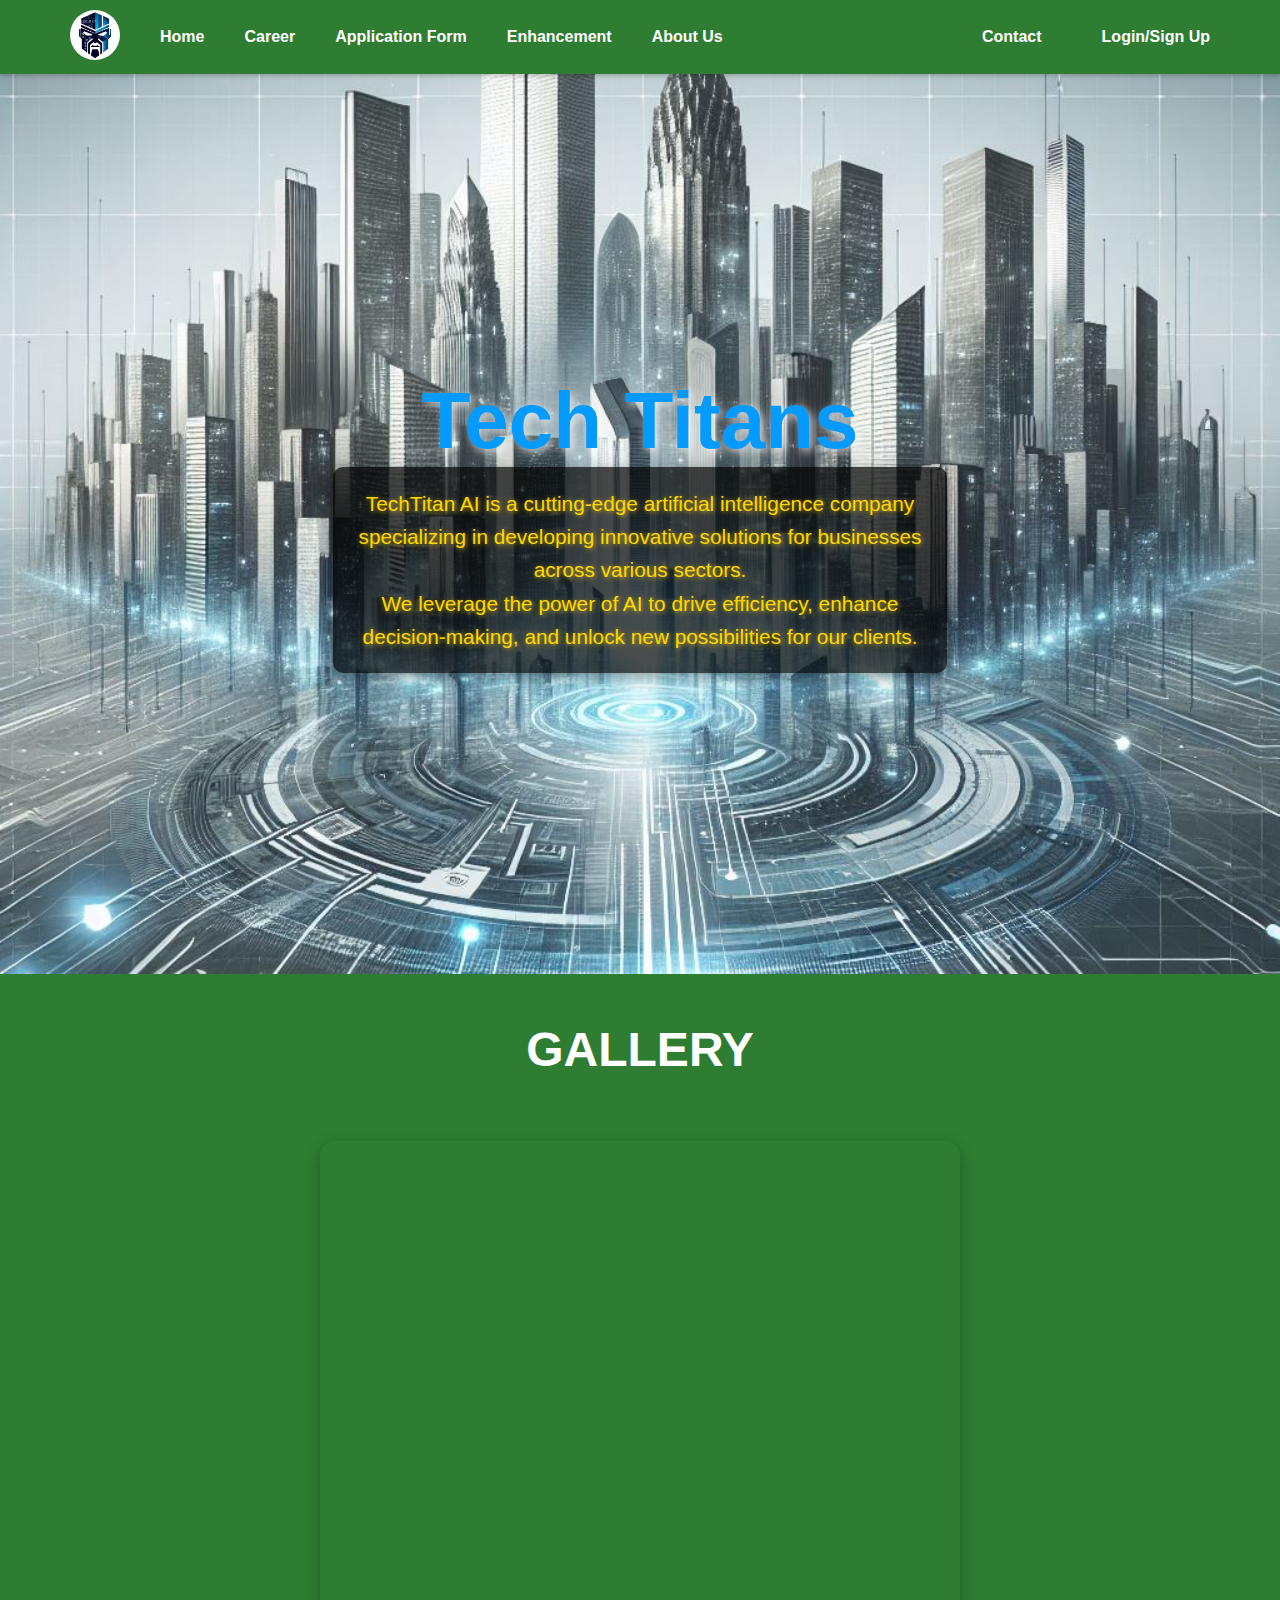
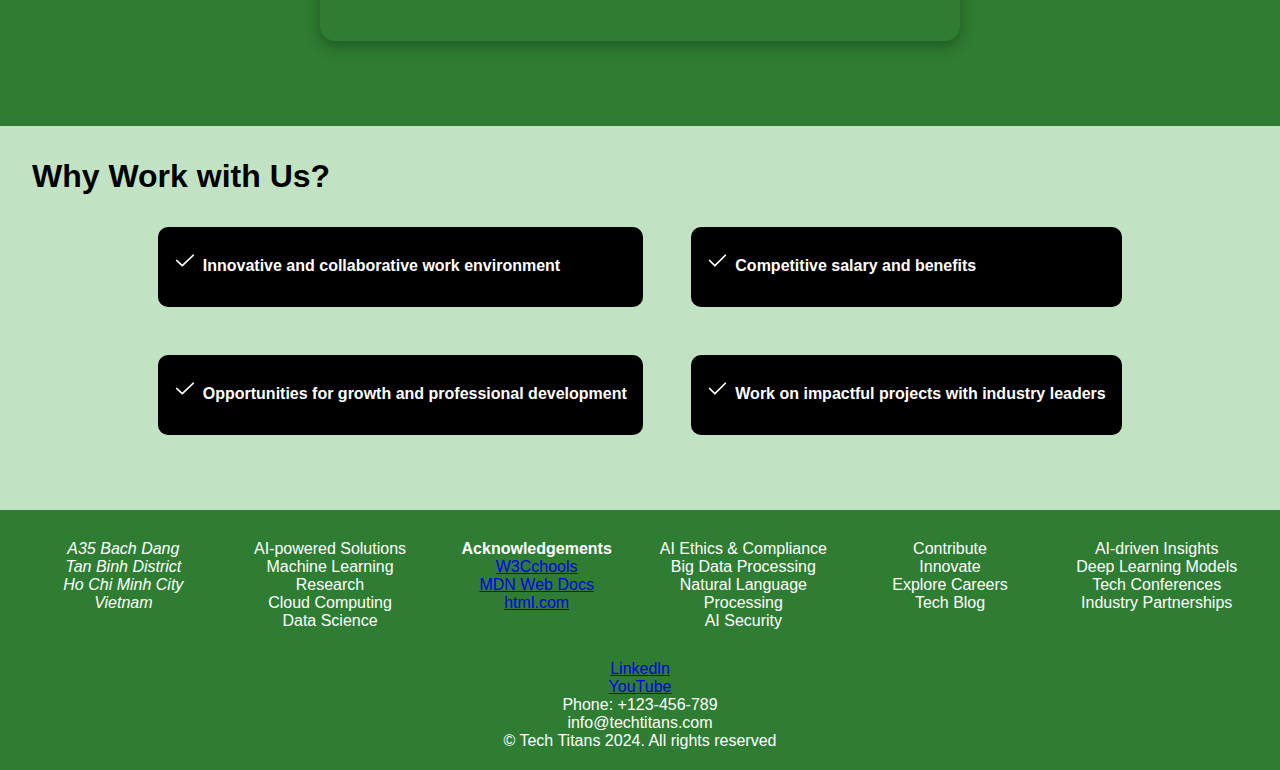
<file: assign1/assign1/index.html>
<!DOCTYPE html>
<html lang="en">
<head>
    <meta charset="UTF-8">
    <meta name="description" content="Tech Titans - IT Job Opportunities">
    <meta name="viewport" content="width=device-width, initial-scale=1.0">
    <meta name="author" content="LE TIEN DUNG (HTML AND CSS CREATOR)">
    <title>Home - Tech Titans</title>
    <link rel="stylesheet" href="styles/styles.css">
    <link rel="icon" type="image/x-icon" href="images/Icon.jpg">

</head>
<body class="index_body">
    <!-- Navigation Bar -->
    <nav class="nav_bar">
        <ul>
            <li><a href="./index.html" class="logo"><img src="./images/TechTitanLogo.jpg" alt="home page logo"></a></li>
            <li><a href="./index.html">Home</a></li>
            <li>
                <div class="dropdown">
                    <button type="button" class="dropbutton">Career</button>
                    <div class="dropdown-content">
                        <a class="dropdown_link" href="jobs.html#frontend">Front-End Developer</a>
                        <a class="dropdown_link" href="jobs.html#backend">Back-End Developer</a>
                        <a class="dropdown_link" href="jobs.html#fullstack">Full-Stack Developer</a>
                    </div>
                </div>
            </li>
            <li><a href="./apply.html">Application Form</a></li>
            <li><a href="./enhancements.html">Enhancement</a></li>
            <li><a href="./about.html">About Us</a></li>
            <div class="right-nav">
                <li><a href="https://www.facebook.com/profile.php?id=61573048452750">Contact</a></li>
                <li><a href="./login.html">Login/Sign Up</a></li>
            </div>
        </ul>
    </nav>
    
    <!-- Main Content -->
    <main>
        <!-- Hero Section -->
        <section class="hero">
            <div class="hero-overlay"></div>
            <div class="hero-text-container">
                <div class="hero-box hero-title">
                    <h1>Tech Titans</h1>
                </div>
                <div class="hero-box hero-description">
                    <p>TechTitan AI is a cutting-edge artificial intelligence company specializing in developing innovative solutions for businesses across various sectors. <br> We leverage the power of AI to drive efficiency, enhance decision-making, and unlock new possibilities for our clients.</p>
                </div>
            </div>
        </section>

<!-- Slideshow with Background -->
<div class="slideshow-bg">
    <h2>GALLERY</h2>
    <div class="slideshow-wrapper">
        <div class="slideshow-container">
            <div class="slide fade">
                <img src="images/CompanyTower.jpeg" alt="Company 1">
            </div>
            <div class="slide fade">
                <img src="images/Meeting.jpg" alt="Company 2">
            </div>
            <div class="slide fade">
                <img src="images/Office.jpg" alt="Company 3">
            </div>
        </div>
    </div>
</div>

<!-- Highlights Section with Background -->
<div class="index-background">
    <h2>Why Work with Us?</h2>        
    <ul class="index-opportunities">
            <li id="op-col1-row1">Innovative and collaborative work environment</li>
            <li id="op-col2-row1">Competitive salary and benefits</li>
            <li id="op-col1-row2">Opportunities for growth and professional development</li>
            <li id="op-col2-row2">Work on impactful projects with industry leaders</li>
        </ul>
        </div>

    </main>
    
    <!-- Footer -->
    <footer class="footer-layout">
        <div class="footer-column">
            <p><em>A35 Bach Dang<br>Tan Binh District<br>Ho Chi Minh City<br>Vietnam</em></p>
        </div>
        <div class="footer-column">
            <p>AI-powered Solutions<br>Machine Learning Research<br>Cloud Computing<br>Data Science</p>
        </div>
        <div class="footer-column">
            <p><strong>Acknowledgements</strong><br><a href="https://www.w3schools.com/">W3Cchools</a><br><a href="https://developer.mozilla.org/en-US/docs/Web/HTML">MDN Web Docs</a><br><a href="https://html.com/">html.com</a>
        </div>
        <div class="footer-column">
            <p>AI Ethics & Compliance<br>Big Data Processing<br>Natural Language Processing<br>AI Security</p>
        </div>
        <div class="footer-column">
            <p>Contribute<br>Innovate<br>Explore Careers<br>Tech Blog</p>
        </div>
        <div class="footer-column">
            <p>AI-driven Insights<br>Deep Learning Models<br>Tech Conferences<br>Industry Partnerships</p>
        </div>
        <div class="footer-bottom">
            <p><a href="https://www.linkedin.com/">Linkedln</a></p>
            <p><a href="https://youtu.be/0Sdopn8jm60">YouTube</a></p>
            <p>Phone: +123-456-789<br>info@techtitans.com</p>
            <p>&copy; Tech Titans 2024. All rights reserved</p>
        </div>
    </footer>
    
</body>
</html>
</file>
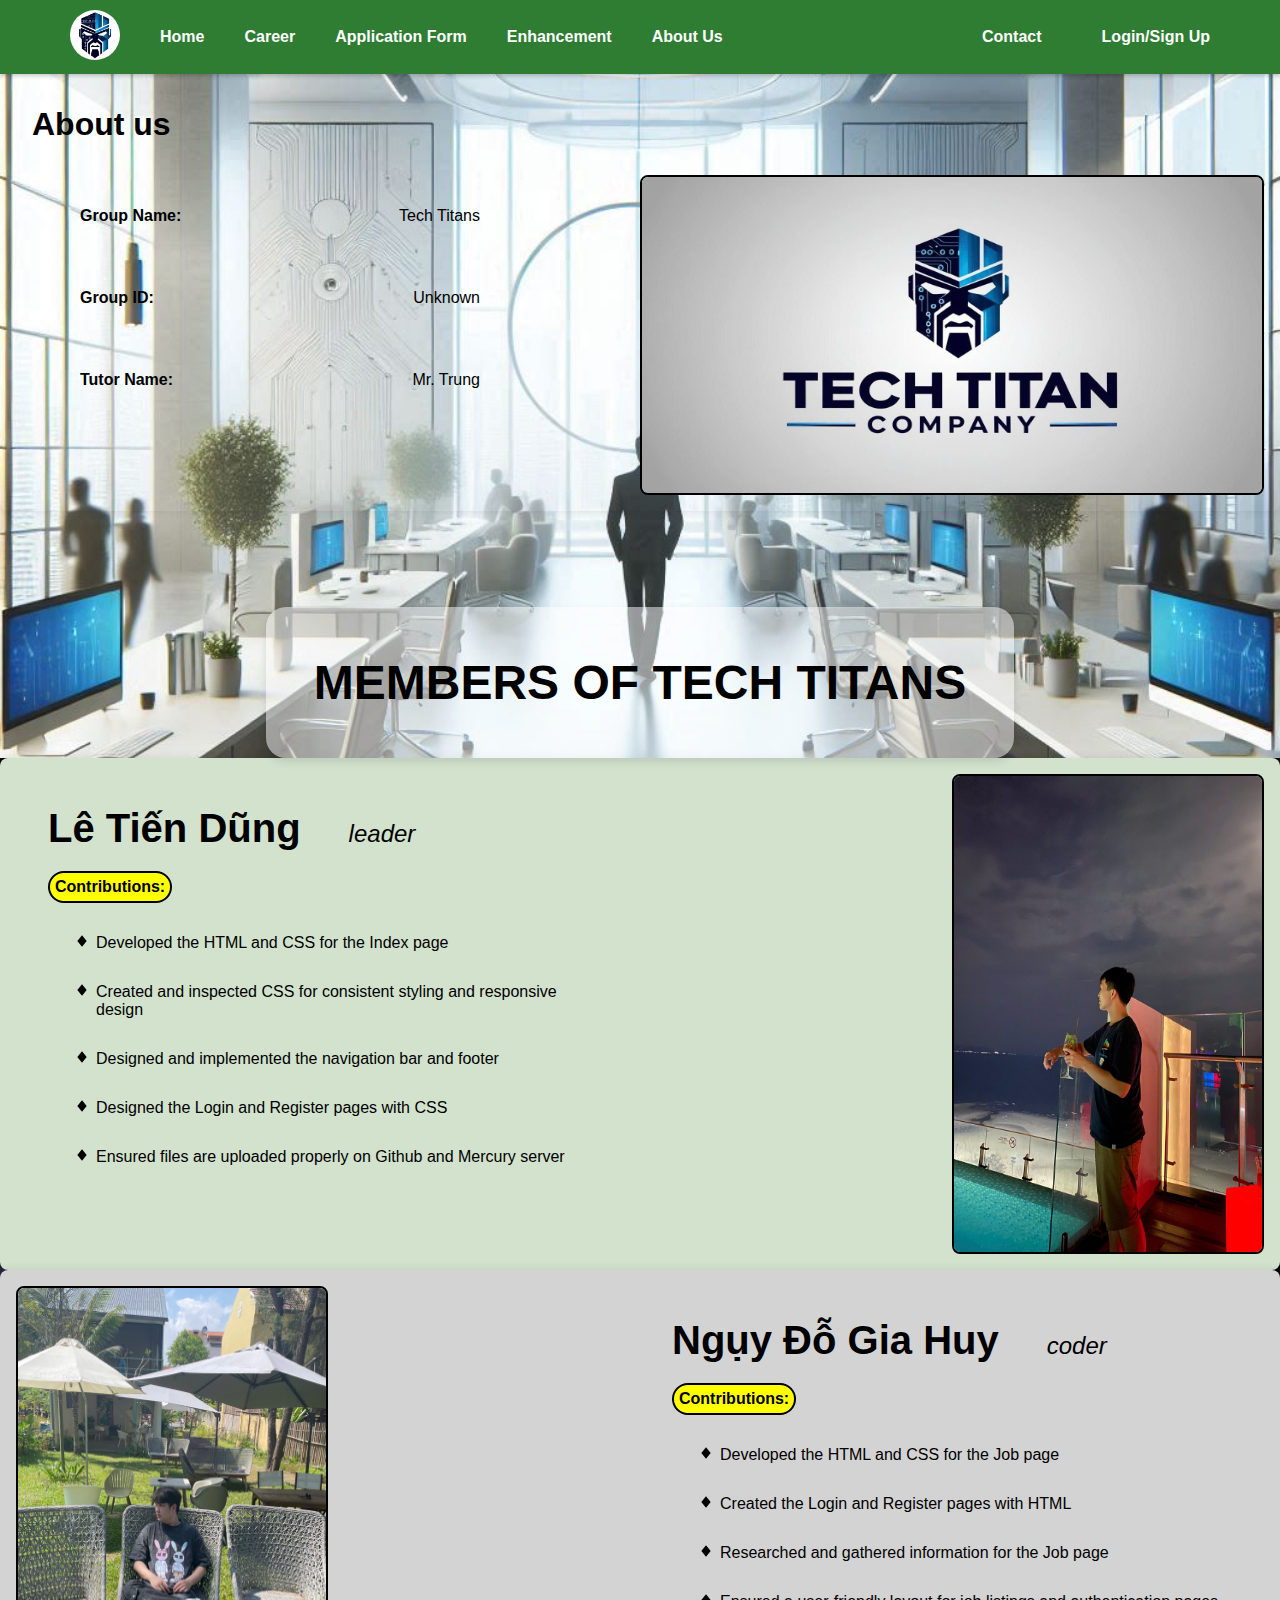
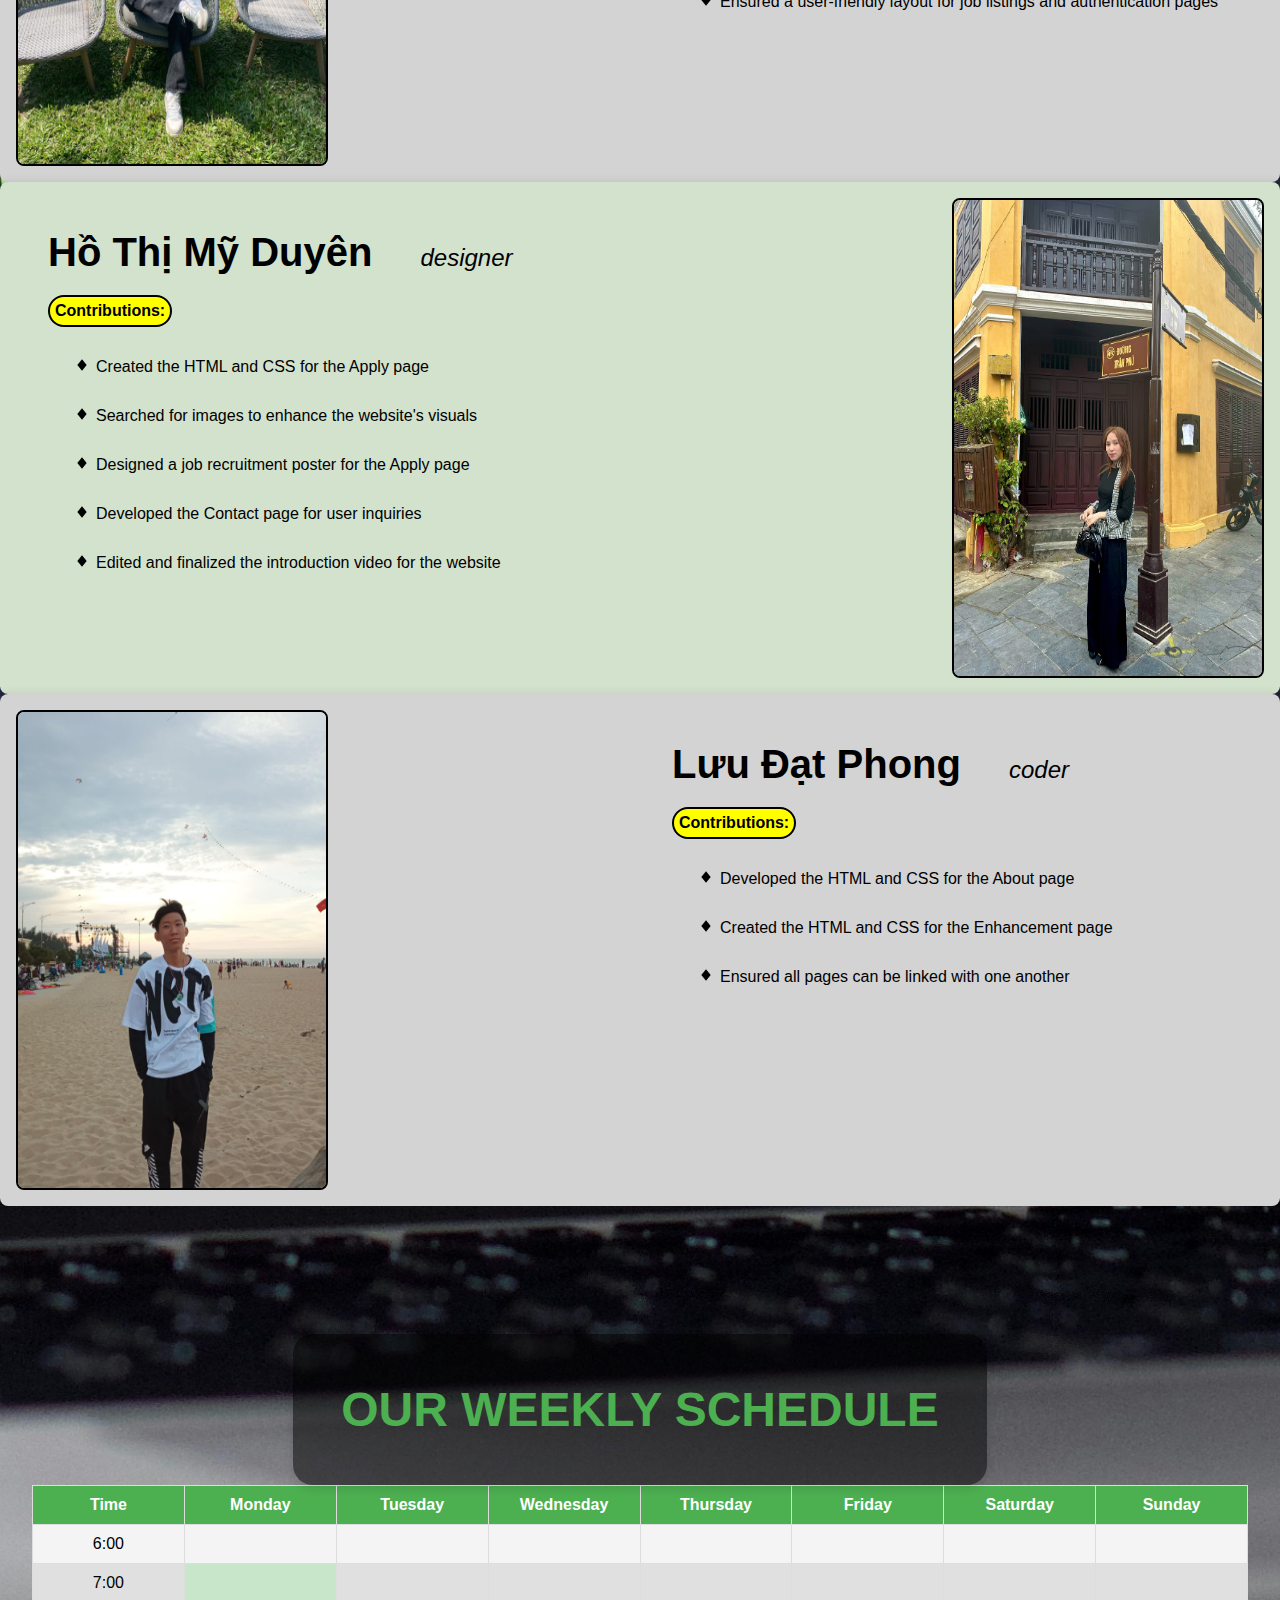
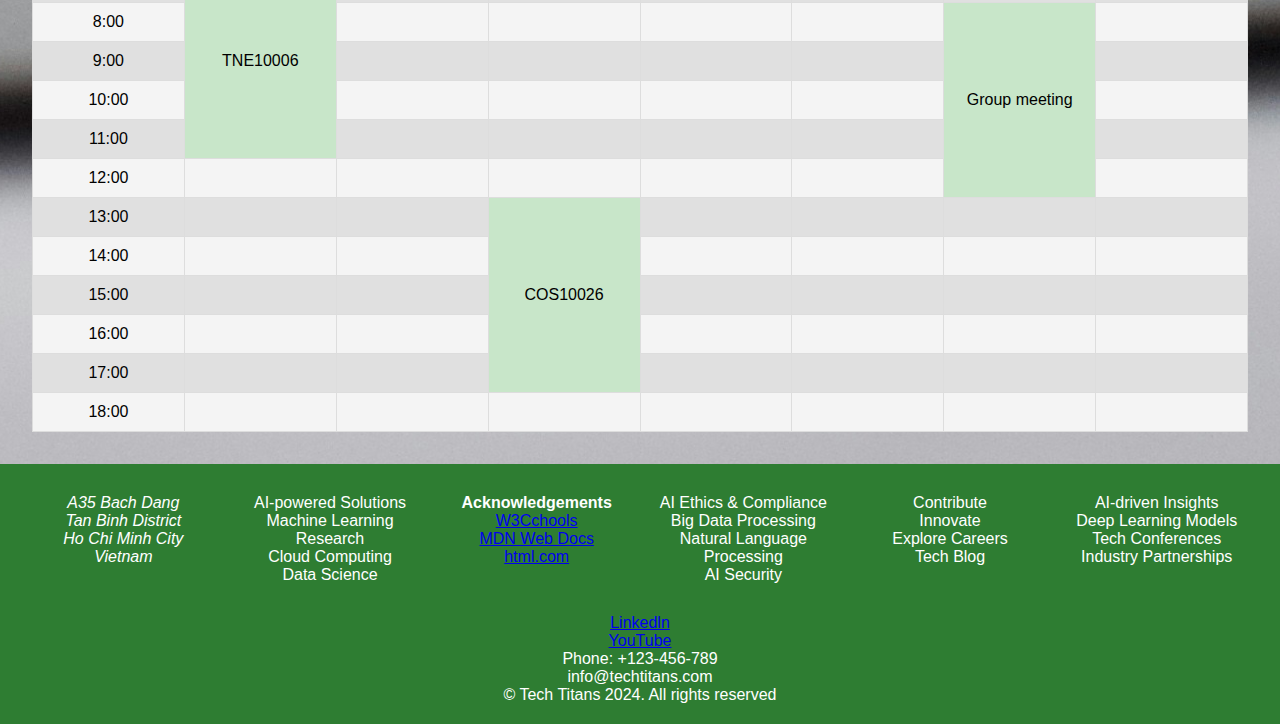
<file: assign1/assign1/about.html>
<!DOCTYPE html>
<html lang="en">
<head>
    <meta charset="UTF-8">
    <meta name="viewport" content="width=device-width, initial-scale=1.0">
    <meta name="author" content="Phong (HTML & CSS)">
    <meta name="description" content="About page of Tech Titans company">
    <meta name="keywords" content="ITcor">
    <link rel="icon" type="image/x-icon" href="images/Icon.jpg">
    <link rel="stylesheet" href="styles/styles.css">
    <title>About us - Tech Titans</title>
    
</head>

<body>
    <header>
        <nav class="nav_bar">
            <ul>
                <li><a href="./index.html" class="logo"><img src="./images/TechTitanLogo.jpg" alt="home page logo"></a></li>
                <li><a href="./index.html">Home</a></li>
                <li>
                    <div class="dropdown">
                        <button type="button" class="dropbutton">Career</button>
                        <div class="dropdown-content">
                            <a class="dropdown_link" href="jobs.html#frontend">Front-End Developer</a>
                            <a class="dropdown_link" href="jobs.html#backend">Back-End Developer</a>
                            <a class="dropdown_link" href="jobs.html#fullstack">Full-Stack Developer</a>
                        </div>
                    </div>
                </li>
                <li><a href="./apply.html">Application Form</a></li>
                <li><a href="./enhancements.html">Enhancement</a></li>
                <li><a href="./about.html">About Us</a></li>
                <div class="right-nav">
                    <li><a href="https://www.facebook.com/profile.php?id=61573048452750">Contact</a></li>
                    <li><a href="./login.html">Login/Sign Up</a></li>
                </div>
            </ul>
        </nav>
    </header>           
    <main>

    <div id="about-background">
    <div class="about-content">
        <h2>About us</h2>
        <div class="about-text">
        <dl>
            <dt>Group Name:</dt>
                <dd>Tech Titans</dd>
            <dt>Group ID:</dt>
                <dd>Unknown</dd>
            <dt>Tutor Name:</dt>
                <dd>Mr. Trung</dd>
        </dl>
        </div>
        <img src="images/Company-theme.jpg" alt="Tech Titanslogo" width="1472" height="832">
    </div>
    <div class="about-center">
        <h2 id="member-title">MEMBERS OF TECH TITANS</h2>
    </div>
    </div>

    <div class="member-content">
                <div class="text-content">
                    <h3>Lê Tiến Dũng<span>leader</span></h3>
                    <dl>
                            <dt>Contributions:</dt>
                            <dd>
                                <ul>
                                    <li>Developed the HTML and CSS for the Index page</li>
                                    <li>Created and inspected CSS for consistent styling and responsive design</li>
                                    <li>Designed and implemented the navigation bar and footer</li>
                                    <li>Designed the Login and Register pages with CSS</li>
                                    <li>Ensured files are uploaded properly on Github and Mercury server</li>
                                </ul>
                            </dd>
                    </dl>
                </div>
                
                <img src="images/Dung.jpg" alt="Le Tien Dung" width="1920" height="2560">
            
            </div>

            <div class="member-content">
                <div class="text-content">
                    <h3>Ngụy Đỗ Gia Huy<span>coder</span></h3>
                    <dl>
                            <dt>Contributions:</dt>
                            <dd>
                                <ul>
                                    <li>Developed the HTML and CSS for the Job page</li>
                                    <li>Created the Login and Register pages with HTML</li>
                                    <li>Researched and gathered information for the Job page</li>
                                    <li>Ensured a user-friendly layout for job listings and authentication pages</li>
                                </ul>
                            </dd>
                    </dl>
            </div>
                <img src="images/Huy.jpg" alt="Nguy Do Gia Huy" width="1440" height="1920">
            </div>


             <div class="member-content">
                <div class="text-content">
                    <h3>Hồ Thị Mỹ Duyên<span>designer</span></h3>
                    <dl>
                            <dt>Contributions:</dt>
                            <dd>
                                <ul>
                                    <li>Created the HTML and CSS for the Apply page</li>
                                    <li>Searched for images to enhance the website's visuals</li>
                                    <li>Designed a job recruitment poster for the Apply page</li>
                                    <li>Developed the Contact page for user inquiries</li>
                                    <li>Edited and finalized the introduction video for the website</li>
                                </ul>
                            </dd>
                    </dl>
            </div>
                <img src="images/Duyen.jpg" alt="Ho Thi My Duyen" width="1926" height="2568">
            </div>

            <div class="member-content">
                <div class="text-content">
                    <h3>Lưu Đạt Phong<span>coder</span></h3>
                    <dl>
                            <dt>Contributions:</dt>
                            <dd>
                                <ul>
                                    <li>Developed the HTML and CSS for the About page</li>
                                    <li>Created the HTML and CSS for the Enhancement page</li>
                                    <li>Ensured all pages can be linked with one another</li>
                                </ul>
                            </dd>
                    </dl>
            </div>
                <img src="images/Phong.jpg" alt="Luu Dat Phong" width="1536" height="2048">
            </div>

        <div class="table-content">
            <div class="about-center">
            <h2>OUR WEEKLY SCHEDULE</h2>
            </div>
            <table>
                <thead>
                    <tr>
                        <th>Time</th>
                        <th>Monday</th>
                        <th>Tuesday</th>
                        <th>Wednesday</th>
                        <th>Thursday</th>
                        <th>Friday</th>
                        <th>Saturday</th>
                        <th>Sunday</th>
                    </tr>
                </thead>
                <tbody>
                    <tr>
                        <td>6:00</td>
                        <td></td>
                        <td></td>
                        <td></td>
                        <td></td>
                        <td></td>
                        <td></td>
                        <td></td>
                    </tr>
                    <tr>
                        <td>7:00</td>
                        <td rowspan="5" class="td-highlight" id="tne10006">TNE10006</td>
                        <td></td>
                        <td></td>
                        <td></td>
                        <td></td>
                        <td></td>
                        <td></td>
                    </tr>
                    <tr>
                        <td>8:00</td>
                        <td></td>
                        <td></td>
                        <td></td>
                        <td></td>
                        <td rowspan="5" class="td-highlight" id="group-meeting">Group meeting</td>
                        <td></td>
                    </tr>
                    <tr>
                        <td>9:00</td>
                        <td></td>
                        <td></td>
                        <td></td>
                        <td></td>
                        <td></td>
                    </tr>
                    <tr>
                        <td>10:00</td>
                        <td></td>
                        <td></td>
                        <td></td>
                        <td></td>
                        <td></td>
                    </tr>
                    <tr>
                        <td>11:00</td>
                        <td></td>
                        <td></td>
                        <td></td>
                        <td></td>
                        <td></td>
                    </tr>
                    <tr>
                        <td>12:00</td>
                        <td></td>
                        <td></td>
                        <td></td>
                        <td></td>
                        <td></td>
                        <td></td>
                    </tr>
                    <tr>
                        <td>13:00</td>
                        <td></td>
                        <td></td>
                        <td rowspan="5" class="td-highlight" id="cos10026">COS10026</td>
                        <td></td>
                        <td></td>
                        <td></td>
                        <td></td>
                    </tr>
                    <tr>
                        <td>14:00</td>
                        <td></td>
                        <td></td>
                        <td></td>
                        <td></td>
                        <td></td>
                        <td></td>
                    </tr>
                    <tr>
                        <td>15:00</td>
                        <td></td>
                        <td></td>
                        <td></td>
                        <td></td>
                        <td></td>
                        <td></td>
                    </tr>
                    <tr>
                        <td>16:00</td>
                        <td></td>
                        <td></td>
                        <td></td>
                        <td></td>
                        <td></td>
                        <td></td>
                    </tr>
                    <tr>
                        <td>17:00</td>
                        <td></td>
                        <td></td>
                        <td></td>
                        <td></td>
                        <td></td>
                        <td></td>
                    </tr>
                    <tr>
                        <td>18:00</td>
                        <td></td>
                        <td></td>
                        <td></td>
                        <td></td>
                        <td></td>
                        <td></td>
                        <td></td>
                    </tr>
                </tbody>
    </table>
</div>
</main>

<footer class="footer-layout">
    <div class="footer-column">
        <p><em>A35 Bach Dang<br>Tan Binh District<br>Ho Chi Minh City<br>Vietnam</em></p>
    </div>
    <div class="footer-column">
        <p>AI-powered Solutions<br>Machine Learning Research<br>Cloud Computing<br>Data Science</p>
    </div>
    <div class="footer-column">
        <p><strong>Acknowledgements</strong><br><a href="https://www.w3schools.com/">W3Cchools</a><br><a href="https://developer.mozilla.org/en-US/docs/Web/HTML">MDN Web Docs</a><br><a href="https://html.com/">html.com</a>
    </div>
    <div class="footer-column">
        <p>AI Ethics & Compliance<br>Big Data Processing<br>Natural Language Processing<br>AI Security</p>
    </div>
    <div class="footer-column">
        <p>Contribute<br>Innovate<br>Explore Careers<br>Tech Blog</p>
    </div>
    <div class="footer-column">
        <p>AI-driven Insights<br>Deep Learning Models<br>Tech Conferences<br>Industry Partnerships</p>
    </div>
    <div class="footer-bottom">
        <p><a href="https://www.linkedin.com/">Linkedln</a></p>
        <p><a href="https://youtu.be/0Sdopn8jm60">YouTube</a></p>
        <p>Phone: +123-456-789<br>info@techtitans.com</p>
        <p>&copy; Tech Titans 2024. All rights reserved</p>
    </div>
</footer>
</body>
</html>
</file>
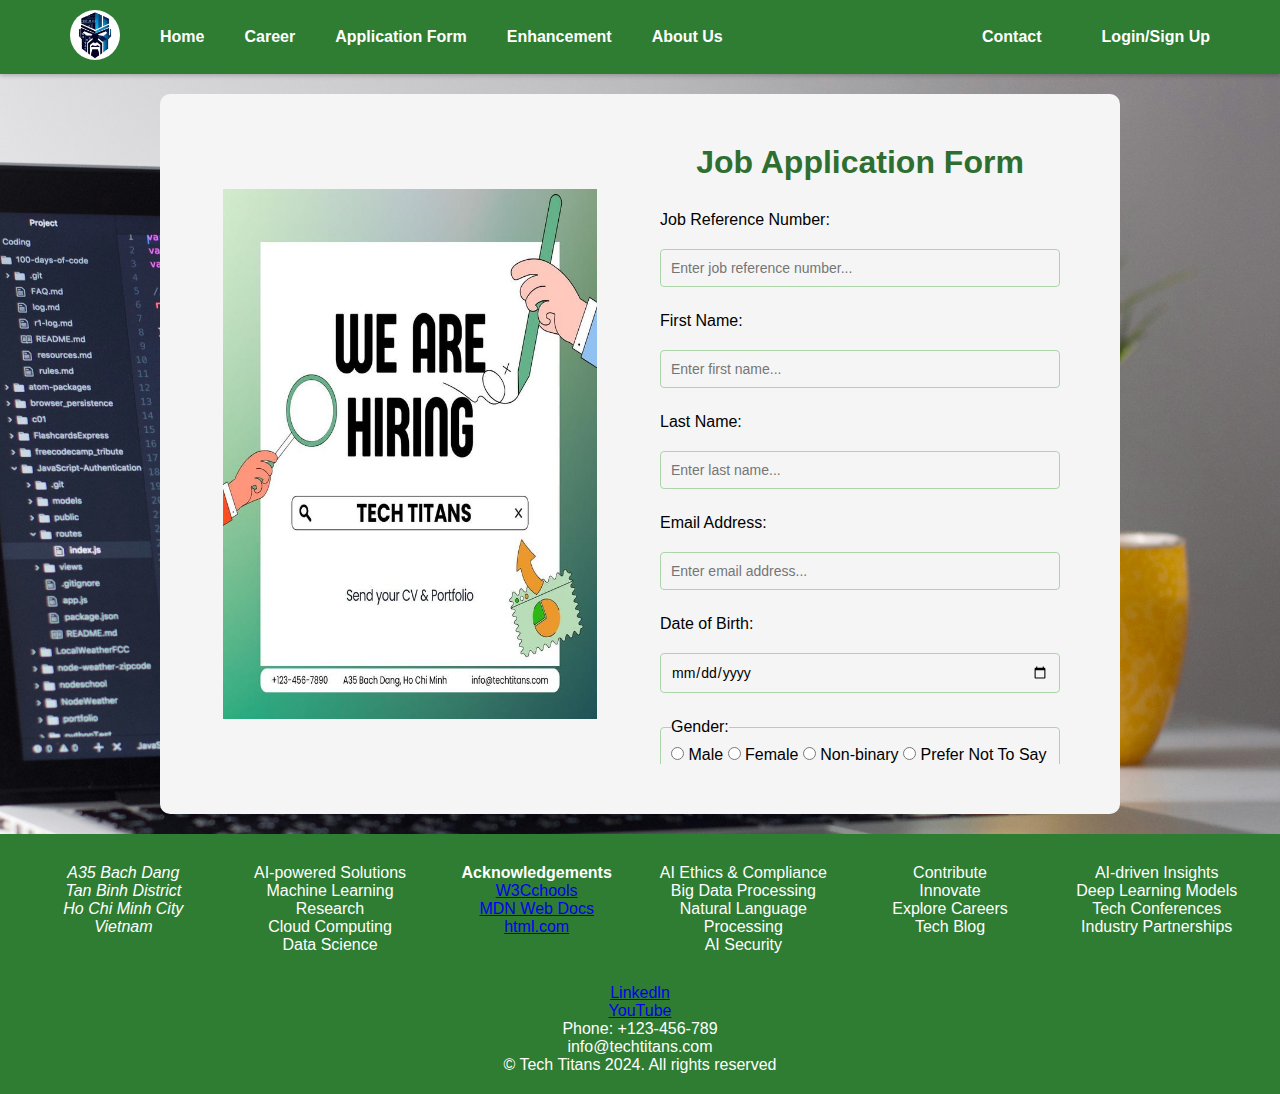
<file: assign1/assign1/apply.html>
<!DOCTYPE html>
<html lang="en">

<head>
    <meta charset="UTF-8">
    <meta name="description" content="Tech Titans - Job Application Form">
    <meta name="viewport" content="width=device-width, initial-scale=1.0">
    <meta name="author" content="Duyen (HTML & CSS)">
    <title>Job Application Form - Tech Titans</title>
    <link rel="stylesheet" href="styles/styles.css">
    <link rel="icon" type="image/x-icon" href="images/Icon.jpg">
</head>

<body id="apply-body">
    <!-- Navigation Bar -->
    <header>
        <nav class="nav_bar">
            <ul>
                <li><a href="./index.html" class="logo"><img src="./images/TechTitanLogo.jpg" alt="home page logo"></a></li>
                <li><a href="./index.html">Home</a></li>
                <li>
                    <div class="dropdown">
                        <button type="button" class="dropbutton">Career</button>
                        <div class="dropdown-content">
                            <a class="dropdown_link" href="jobs.html#frontend">Front-End Developer</a>
                            <a class="dropdown_link" href="jobs.html#backend">Back-End Developer</a>
                            <a class="dropdown_link" href="jobs.html#fullstack">Full-Stack Developer</a>
                        </div>
                    </div>
                </li>
                <li><a href="./apply.html">Application Form</a></li>
                <li><a href="./enhancements.html">Enhancement</a></li>
                <li><a href="./about.html">About Us</a></li>
                <div class="right-nav">
                    <li><a href="https://www.facebook.com/profile.php?id=61573048452750">Contact</a></li>
                    <li><a href="./login.html">Login/Sign Up</a></li>
                </div>
            </ul>
        </nav>
    </header>

    <!-- Main Content -->
    <main>
        <div id="apply-container">
            <div id="apply-image-container">
                <img id="apply-image" src="./images/Apply-image.jpg" alt="">
            </div>
            <div id="apply-form-container">
                <h1 id="apply-title">Job Application Form</h1>
                <form class="form_apply" action="https://mercury.swin.edu.au/it000000/formtest.php" method="post">
                    
                    <!-- Job Reference -->
                    <label class="label_apply" for="jobRef">Job Reference Number:</label>
                    <input class="input_apply" type="text" id="jobRef" name="jobRef" pattern="[A-Za-z0-9]{5}" required placeholder="Enter job reference number...">

                    <!-- First Name -->
                    <label class="label_apply" for="firstName">First Name:</label>
                    <input class="input_apply" type="text" id="firstName" name="firstName" maxlength="20" pattern="[A-Za-z]+" required placeholder="Enter first name...">
                    
                    <!-- Last Name -->
                    <label class="label_apply" for="lastName">Last Name:</label>
                    <input class="input_apply" type="text" id="lastName" name="lastName" maxlength="20" pattern="[A-Za-z]+" required placeholder="Enter last name...">

                    <!-- Email -->
                    <label class="label_apply" for="email">Email Address:</label>
                    <input class="input_apply" type="email" id="email" name="email" required placeholder="Enter email address...">

                    <!-- Date of Birth -->
                    <label class="label_apply" for="dob">Date of Birth:</label>
                    <input class="input_apply" type="date" id="dob" name="dob" required>

                    <!-- Gender -->
                    <fieldset class="fieldset_apply">
                        <legend>Gender:</legend>
                        <input type="radio" id="male" name="gender" value="male" required>
                        <label for="male">Male</label>
                        <input type="radio" id="female" name="gender" value="female" required>
                        <label for="female">Female</label>
                        <input type="radio" id="non-binary" name="gender" value="non-binary" required>
                        <label for="non-binary">Non-binary</label>
                        <input type="radio" id="prefer_not_to_say" name="gender" value="prefer_not_to_say" required>
                        <label for="prefer_not_to_say">Prefer Not To Say</label>
                    </fieldset>

                    <!-- Address -->
                    <fieldset class="fieldset_apply">
                        <legend class="legend-apply">Address</legend>
                        <label class="label_apply" for="streetAddress">Street Address:</label>
                        <input class="input_apply" type="text" id="streetAddress" name="streetAddress" maxlength="40" required placeholder="Enter Street Address...">

                        <label class="label_apply" for="suburbtown">Suburb/Town:</label>
                        <input class="input_apply" type="text" id="suburbtown" name="suburbtown" maxlength="40" required placeholder="Enter Suburb/town...">

                        <label class="label_apply" for="state">State:</label>
                        <select class="input_apply" id="state" name="state" required>
                            <option value="">Select State</option>
                            <option value="VIC">VIC</option>
                            <option value="NSW">NSW</option>
                            <option value="QLD">QLD</option>
                            <option value="NT">NT</option>
                            <option value="WA">WA</option>
                            <option value="SA">SA</option>
                            <option value="TAS">TAS</option>
                            <option value="ACT">ACT</option>
                        </select>

                        <label class="label_apply" for="postcode">Postcode:</label>
                        <input class="input_apply" type="text" id="postcode" name="postcode" pattern="[0-9]{4}" maxlength="4" required placeholder="Enter Postcode...">
                    </fieldset>

                    <!-- Phone -->
                    <label class="label_apply" for="phone">Phone Number:</label>
                    <input class="input_apply" type="tel" id="phone" name="phone" pattern="[0-9\s]{8,12}" required placeholder="Enter phone number...">

                    <!-- Skill List -->
                    <fieldset class="fieldset_apply">
                        <legend class="legend-apply">Skill List</legend>
                        <label for="html"><input type="checkbox" id="html" name="html" value="html" checked> HTML</label>
                        <label for="css"><input type="checkbox" id="css" name="css" value="css"> CSS</label>
                        <label for="javascript"><input type="checkbox" id="javascript" name="javascript" value="javascript"> Javascript</label>
                        <label for="php"><input type="checkbox" id="php" name="php" value="php"> PHP</label>
                        <label for="mysql"><input type="checkbox" id="mysql" name="mysql" value="mysql"> MySQL</label>
                        <label for="otherskills"><input type="checkbox" id="otherskills" name="otherskills" value="otherskills"> Other Skills</label>
                    </fieldset>

                    <!-- Other Skills -->
                    <label class="label_apply" for="otherSkills">Other Skills:</label>
                    <textarea class="input_apply" id="otherSkills" name="otherSkills" placeholder="List any other relevant skills..."></textarea>

                    <!-- Submit & Reset -->
                    <div class="apply-reset-button">
                        <button type="submit">Apply</button>
                        <button type="reset">Reset</button>
                    </div>
                </form>
            </div>
        </div>
    </main>

    <!-- Footer -->
    <footer class="footer-layout">
        <div class="footer-column">
            <p><em>A35 Bach Dang<br>Tan Binh District<br>Ho Chi Minh City<br>Vietnam</em></p>
        </div>
        <div class="footer-column">
            <p>AI-powered Solutions<br>Machine Learning Research<br>Cloud Computing<br>Data Science</p>
        </div>
        <div class="footer-column">
            <p><strong>Acknowledgements</strong><br><a href="https://www.w3schools.com/">W3Cchools</a><br><a href="https://developer.mozilla.org/en-US/docs/Web/HTML">MDN Web Docs</a><br><a href="https://html.com/">html.com</a>
        </div>
        <div class="footer-column">
            <p>AI Ethics & Compliance<br>Big Data Processing<br>Natural Language Processing<br>AI Security</p>
        </div>
        <div class="footer-column">
            <p>Contribute<br>Innovate<br>Explore Careers<br>Tech Blog</p>
        </div>
        <div class="footer-column">
            <p>AI-driven Insights<br>Deep Learning Models<br>Tech Conferences<br>Industry Partnerships</p>
        </div>
        <div class="footer-bottom">
            <p><a href="https://www.linkedin.com/">Linkedln</a></p>
            <p><a href="https://youtu.be/0Sdopn8jm60">YouTube</a></p>
            <p>Phone: +123-456-789<br>info@techtitans.com</p>
            <p>&copy; Tech Titans 2024. All rights reserved</p>
        </div>
    </footer>
</body>
</html>
</file>
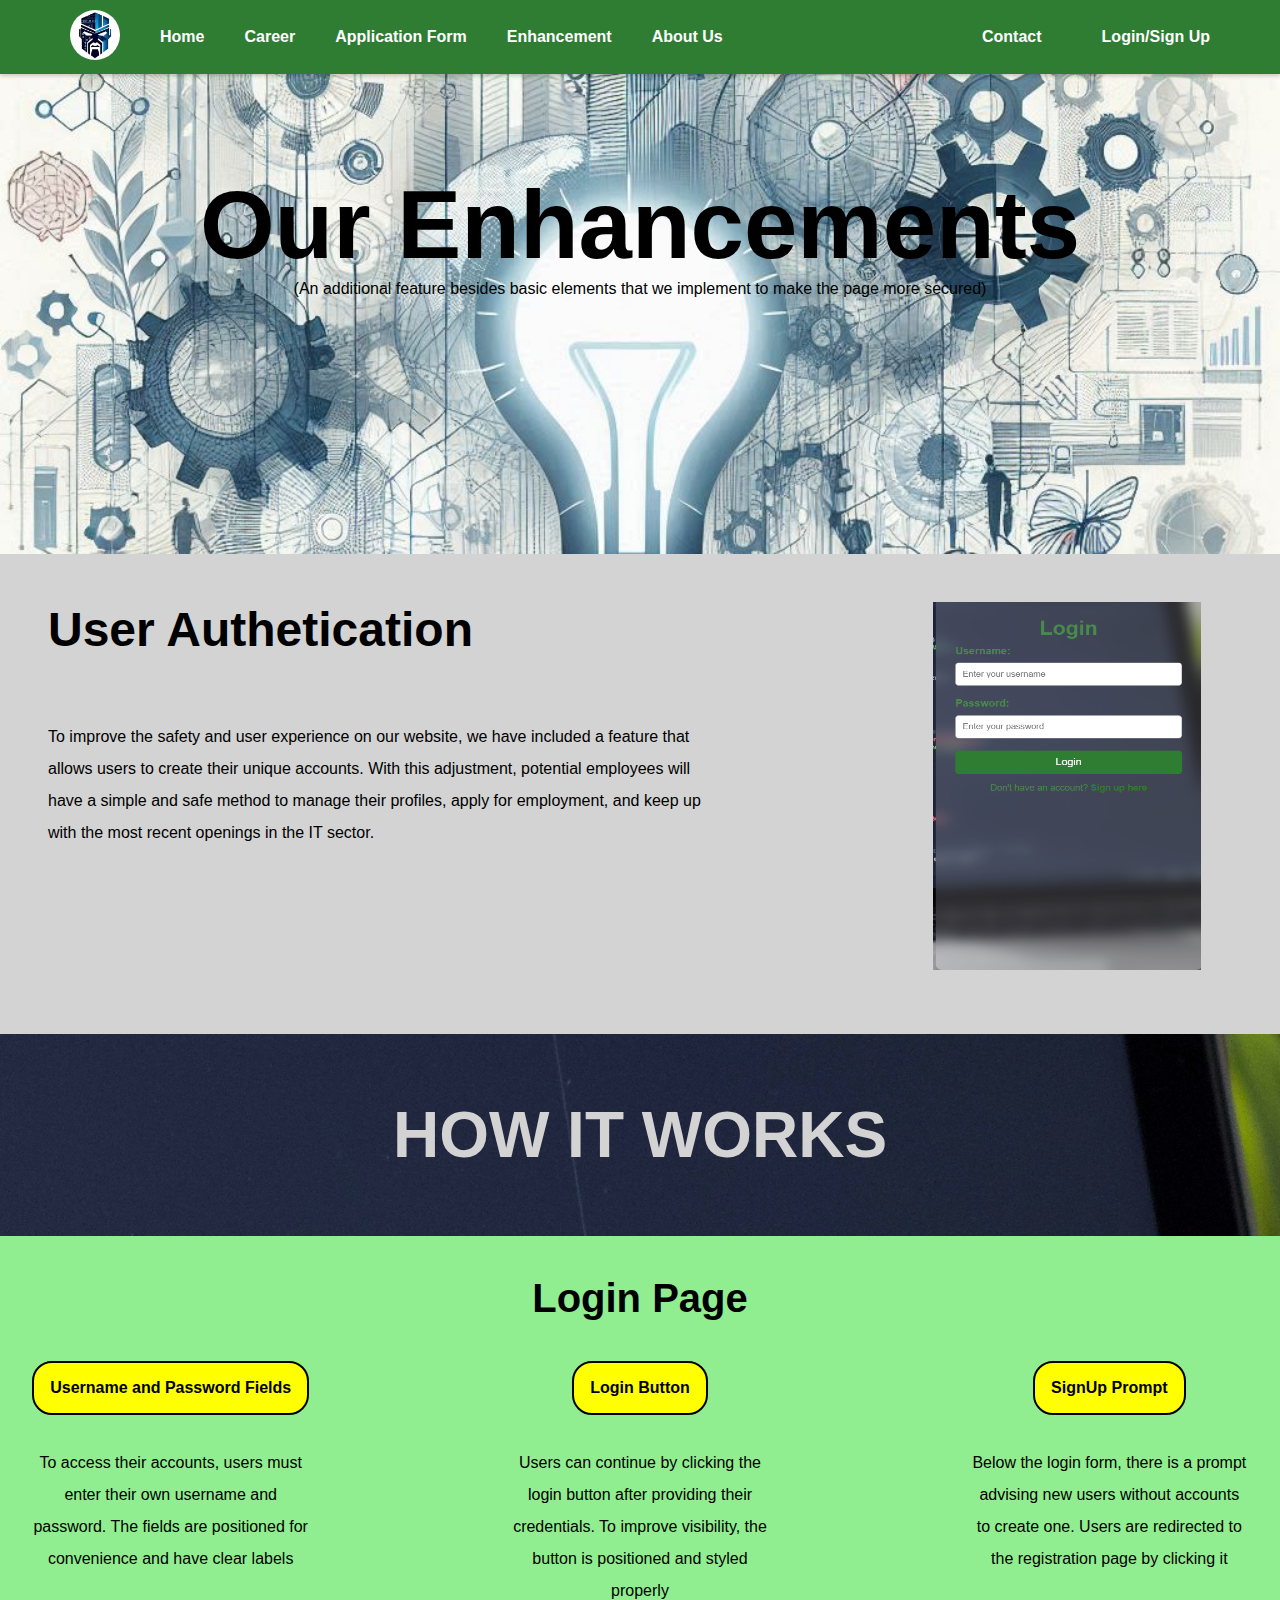
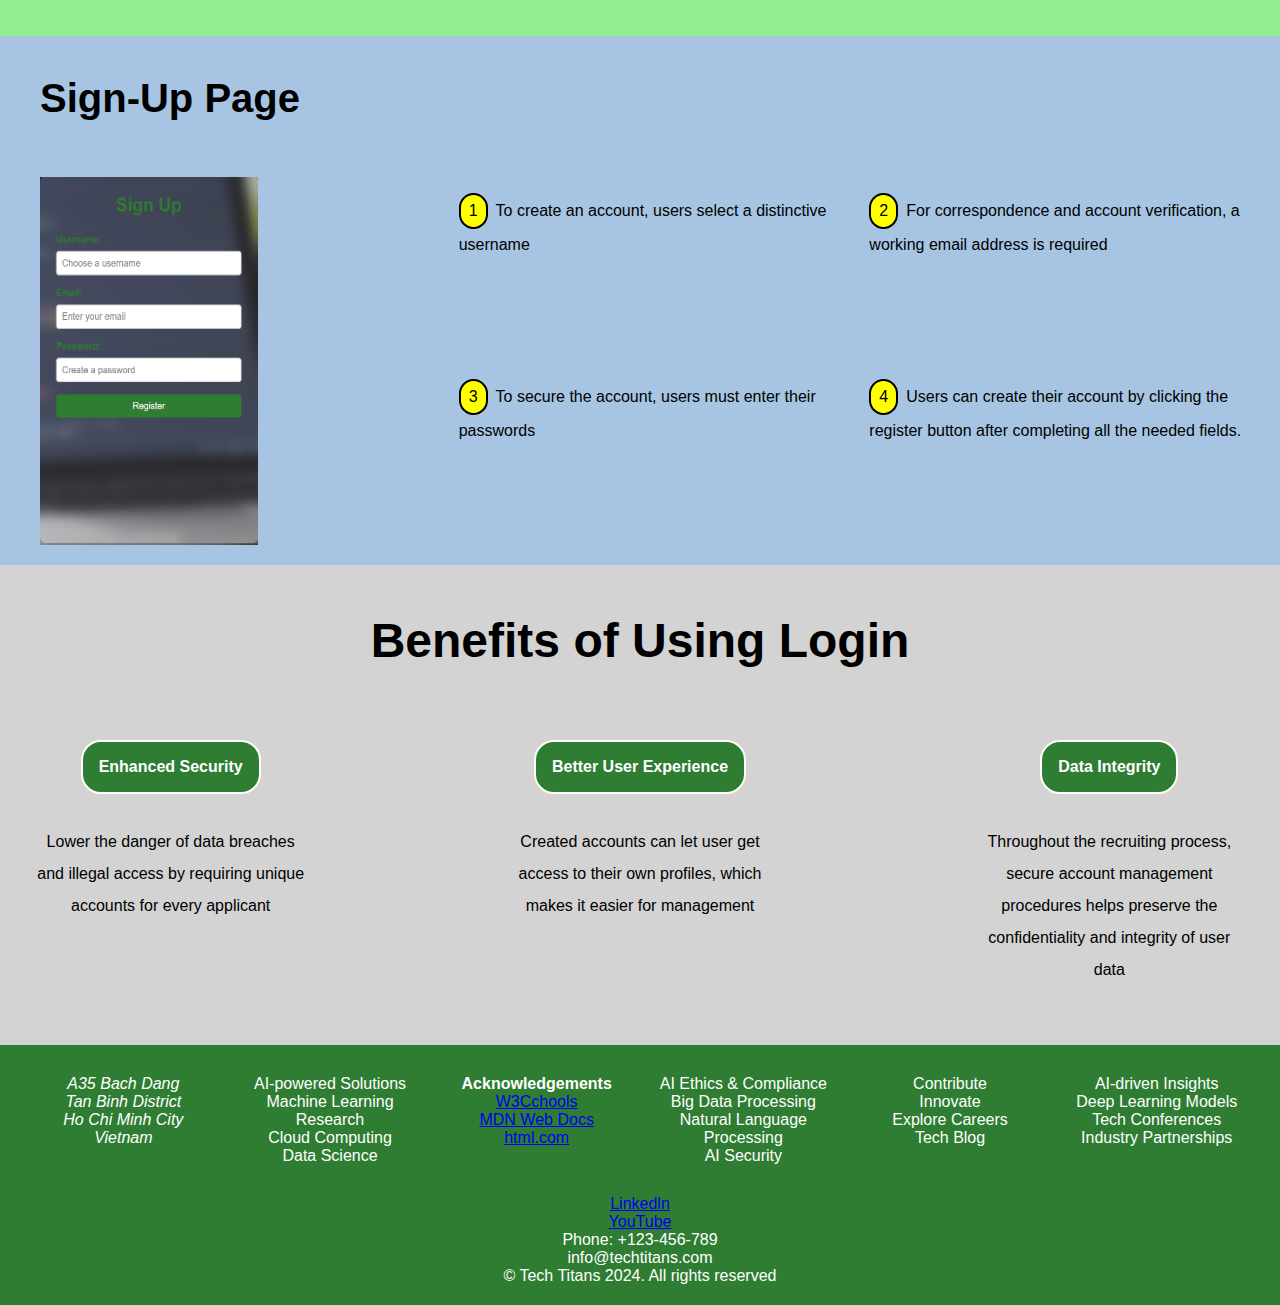
<file: assign1/assign1/enhancements.html>
<!DOCTYPE html>
<html lang="en">
<head>
    <meta charset="UTF-8">
    <meta name="viewport" content="width=device-width, initial-scale=1.0">
    <meta name="author" content="Phong (HTML & CSS)">
    <meta name="description" content="Enhancement page of Tech Titans company">
    <meta name="keywords" content="ITcor">
    <link rel="icon" type="image/x-icon" href="images/Icon.jpg">
    <link rel="stylesheet" href="styles/styles.css">
    <title>Enhancements - Tech Titans</title>
</head>
<body>
    <header>
        <nav class="nav_bar">
            <ul>
                <li><a href="./index.html" class="logo"><img src="./images/TechTitanLogo.jpg" alt="home page logo"></a></li>
                <li><a href="./index.html">Home</a></li>
                <li>
                    <div class="dropdown">
                        <button type="button" class="dropbutton">Career</button>
                        <div class="dropdown-content">
                            <a class="dropdown_link" href="jobs.html#frontend">Front-End Developer</a>
                            <a class="dropdown_link" href="jobs.html#backend">Back-End Developer</a>
                            <a class="dropdown_link" href="jobs.html#fullstack">Full-Stack Developer</a>
                        </div>
                    </div>
                </li>
                <li><a href="./apply.html">Application Form</a></li>
                <li><a href="./enhancements.html">Enhancement</a></li>
                <li><a href="./about.html">About Us</a></li>
                <div class="right-nav">
                    <li><a href="https://www.facebook.com/profile.php?id=61573048452750">Contact</a></li>
                    <li><a href="./login.html">Login/Sign Up</a></li>
                </div>
            </ul>
        </nav>
    </header>
    <main>
        <article class="enhancement-layout">
            <header class="enhance-header-background">
            <h1>Our Enhancements</h1>
            <p>&lpar;An additional feature besides basic elements that we implement to make the page more secured&rpar;</p>
            </header>
            <section class="first-enhance-content">
                <div id="first-enhance-text">
                <h2>User Authetication</h2>
                <p>To improve the safety and user experience on our website, we have included a feature that allows users to create their unique accounts. With this adjustment, potential employees will have a simple and safe method to manage their profiles, apply for employment, and keep up with the most recent openings in the IT sector.</p>
                </div>
                <div id="first-enhance-image">
                    <a href="./login.html" title="Link to Our Log-in page">
                <img src="images/login-page.png" alt="Image of Login page" width="503" height="753"> </a>
                </div>
            </section>

                <h3 id="second-enhance-title">HOW IT WORKS</h3>

            <section class="second-enhance-content">
                <h4>Login Page</h4>
                <dl id="second-enhance-layout">
                    <div>
                    <dt>Username and Password Fields</dt>
                        <dd>To access their accounts, users must enter their own username and password. The fields are positioned for convenience and have clear labels</dd>
                    </div>
                    <div>
                    <dt>Login Button</dt>
                        <dd>Users can continue by clicking the login button after providing their credentials. To improve visibility, the button is positioned and styled properly</dd>
                    </div>
                    <div>
                    <dt>SignUp Prompt</dt>
                        <dd>Below the login form, there is a prompt advising new users without accounts to create one. Users are redirected to the registration page by clicking it</dd>
                    </div>
                </dl>
            </section>

            <section class="third-enhance-content">
                <h4>Sign-Up Page</h4>
                <div class="third-enhance-layout">
                <ol class="signup-step">
                    <li>To create an account, users select a distinctive username</li>
                    <li>For correspondence and account verification, a working email address is required</li>
                    <li>To secure the account, users must enter their passwords</li>
                    <li>Users can create their account by clicking the register button after completing all the needed fields.</li>
                </ol>
                <div id="third-enhance-image">
                    <a href="./register.html" title="Link to Our Sign-up page">
                    <img src="images/signup-page.png" alt="Image of the SignUp Page" width="500" height="761">
                    </a>
                </div>
                </div>
            </section>

            <section class="fourth-enhance-content">
                <h3>Benefits of Using Login</h3>
                <dl class="fourth-enhance-layout">
                    <div>
                    <dt>Enhanced Security</dt>
                        <dd>Lower the danger of data breaches and illegal access by requiring unique accounts for every applicant</dd>
                    </div>
                    <div>
                    <dt>Better User Experience</dt>
                        <dd>Created accounts can let user get access to their own profiles, which makes it easier for management</dd>
                    </div>
                    <div>
                    <dt>Data Integrity</dt>
                        <dd>Throughout the recruiting process, secure account management procedures helps preserve the confidentiality and integrity of user data</dd>
                    </div>
                </dl>
            </section>
        </article>
    </main>
    <footer class="footer-layout">
        <div class="footer-column">
            <p><em>A35 Bach Dang<br>Tan Binh District<br>Ho Chi Minh City<br>Vietnam</em></p>
        </div>
        <div class="footer-column">
            <p>AI-powered Solutions<br>Machine Learning Research<br>Cloud Computing<br>Data Science</p>
        </div>
        <div class="footer-column">
            <p><strong>Acknowledgements</strong><br><a href="https://www.w3schools.com/">W3Cchools</a><br><a href="https://developer.mozilla.org/en-US/docs/Web/HTML">MDN Web Docs</a><br><a href="https://html.com/">html.com</a>
        </div>
        <div class="footer-column">
            <p>AI Ethics & Compliance<br>Big Data Processing<br>Natural Language Processing<br>AI Security</p>
        </div>
        <div class="footer-column">
            <p>Contribute<br>Innovate<br>Explore Careers<br>Tech Blog</p>
        </div>
        <div class="footer-column">
            <p>AI-driven Insights<br>Deep Learning Models<br>Tech Conferences<br>Industry Partnerships</p>
        </div>
        <div class="footer-bottom">
            <p><a href="https://www.linkedin.com/">Linkedln</a></p>
            <p><a href="https://youtu.be/0Sdopn8jm60">YouTube</a></p>
            <p>Phone: +123-456-789<br>info@techtitans.com</p>
            <p>&copy; Tech Titans 2024. All rights reserved</p>
        </div>
    </footer>
</body>

</html>
</file>
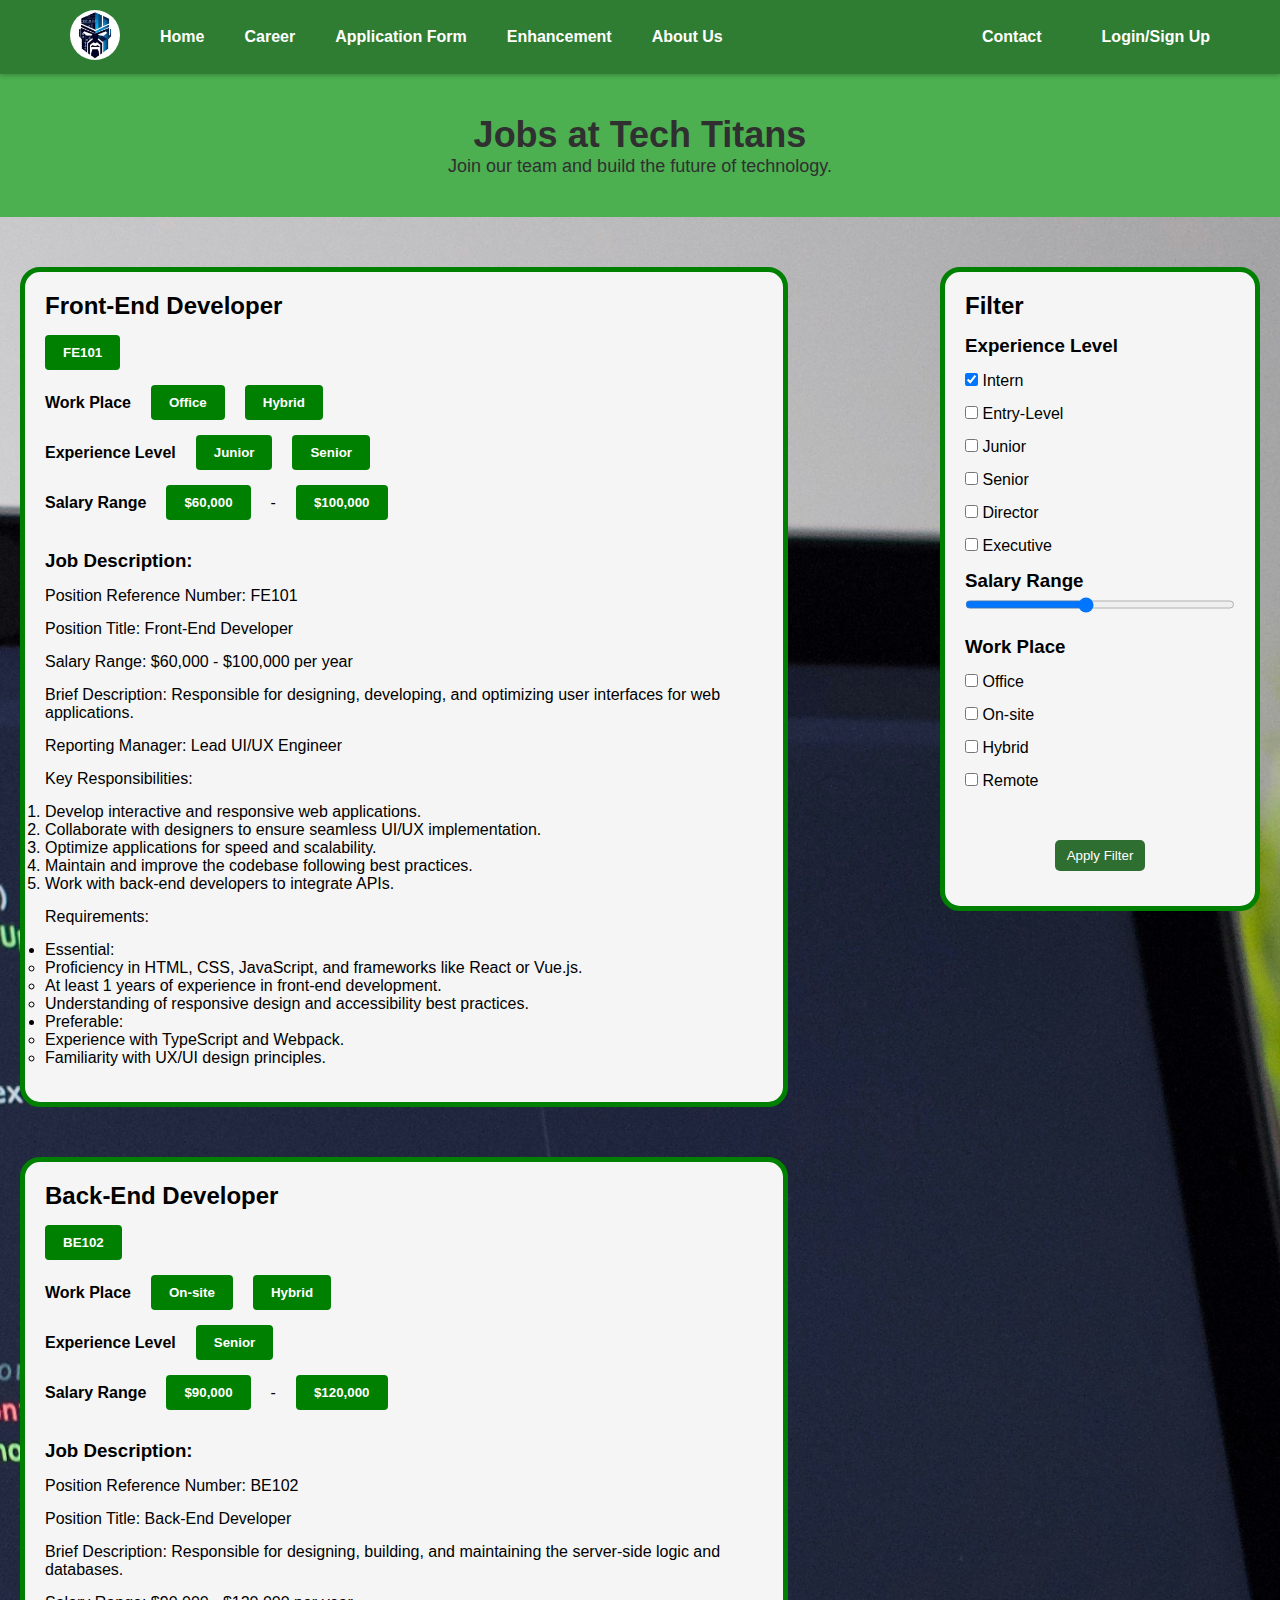
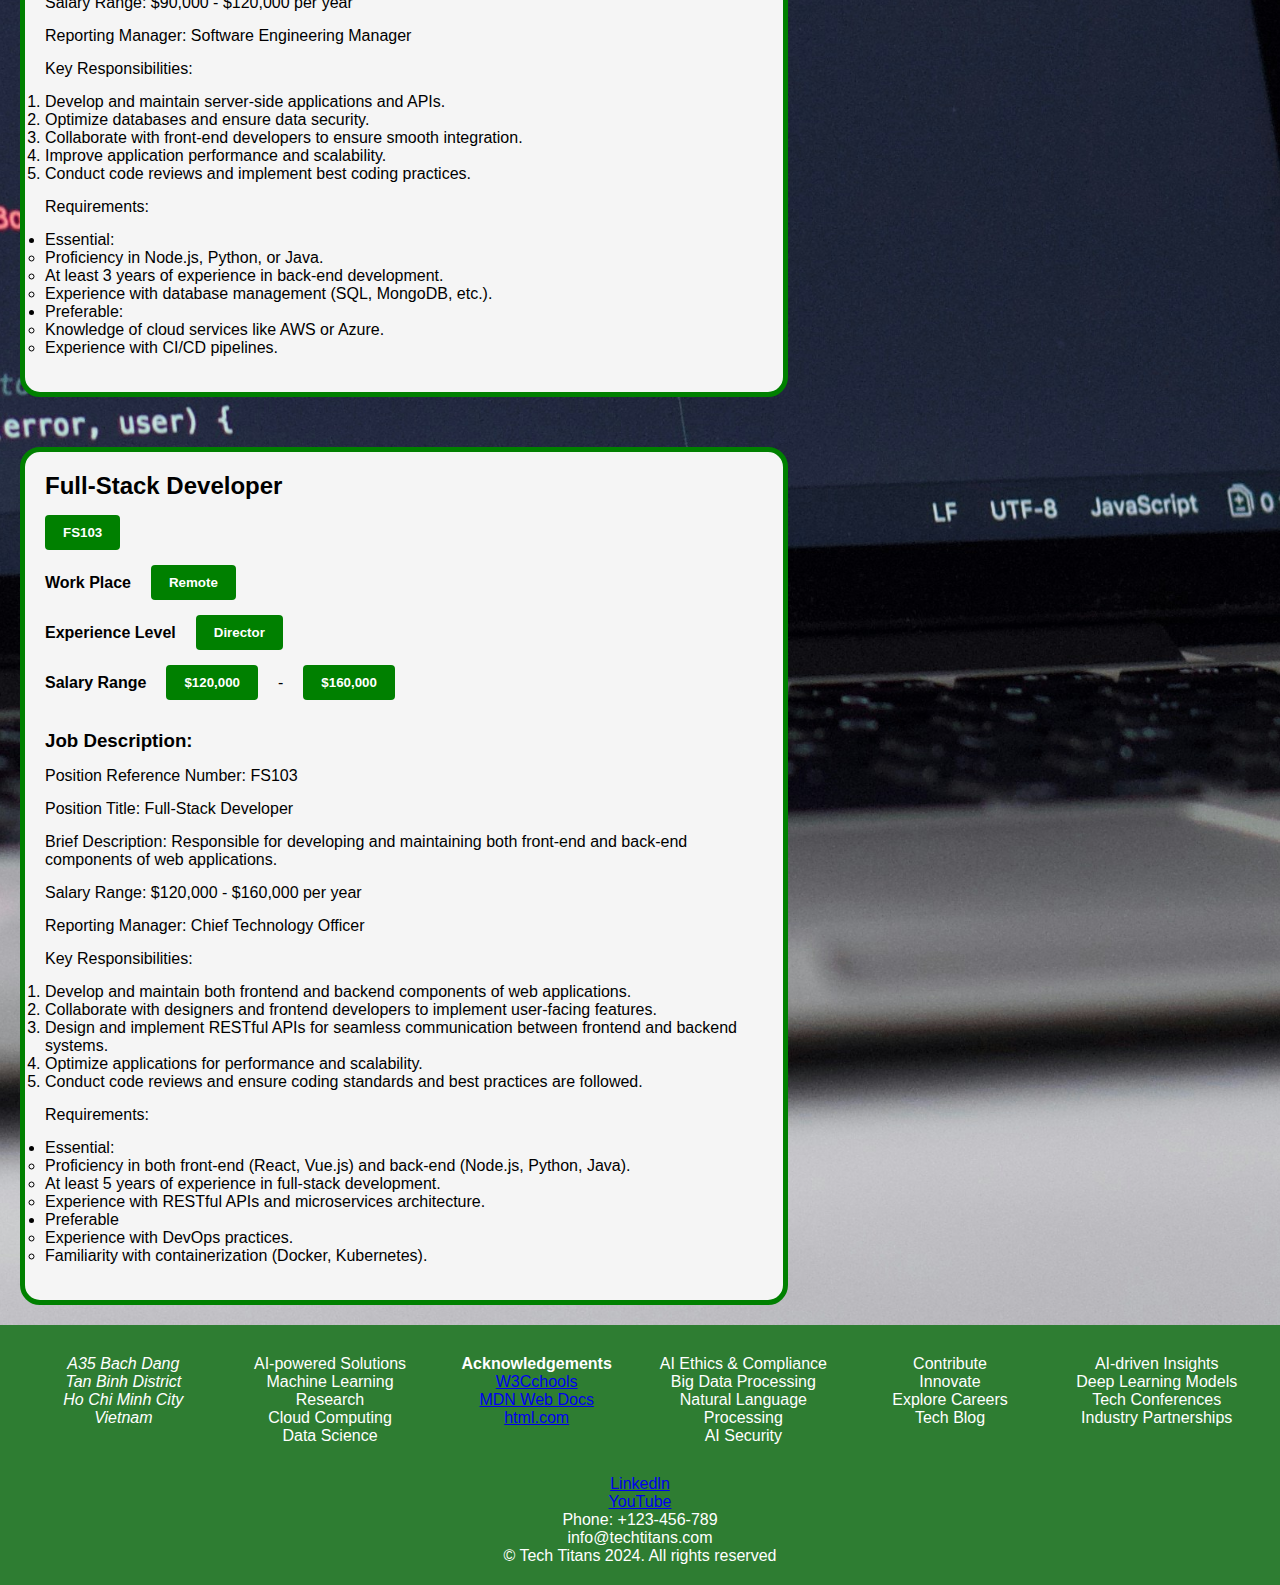
<file: assign1/assign1/jobs.html>
<!DOCTYPE html>
    <html lang="en" class="jobspage">
    <head>
        <meta charset="UTF-8">
        <meta name="author" content="Huy (HTML & CSS)">
        <meta name="description" content="Jobs">
        <title>Career - Tech Titans</title>
        <link rel="icon" type="image/x-icon" href="./images/favicon.png">
        <link rel="stylesheet" href="styles/styles.css">
    </head>
    

<body class="jobs">
    <!-- Navigation Bar -->
    <nav class="nav_bar">
        <ul>
            <li><a href="./index.html" class="logo"><img src="./images/TechTitanLogo.jpg" alt="home page logo"></a></li>
            <li><a href="./index.html">Home</a></li>
            <li>
                <div class="dropdown">
                    <button type="button" class="dropbutton">Career</button>
                    <div class="dropdown-content">
                        <a class="dropdown_link" href="jobs.html#frontend">Front-End Developer</a>
                        <a class="dropdown_link" href="jobs.html#backend">Back-End Developer</a>
                        <a class="dropdown_link" href="jobs.html#fullstack">Full-Stack Developer</a>
                    </div>
                </div>
            </li>
            <li><a href="./apply.html">Application Form</a></li>
            <li><a href="./enhancements.html">Enhancement</a></li>
            <li><a href="./about.html">About Us</a></li>
            <div class="right-nav">
                <li><a href="https://www.facebook.com/profile.php?id=61573048452750">Contact</a></li>
                <li><a href="./login.html">Login/Sign Up</a></li>
            </div>
        </ul>
    </nav>
    <div class="bg-jobs-blur"></div>

    <header>
        <h1>Jobs at Tech Titans</h1>
        <p>Join our team and build the future of technology.</p>
    </header>

    <aside class="filter-section">
        <h2>Filter</h2>
        <div class="filter-experience-level">
          <h3>Experience Level</h3> 
          <div class="experience-level-checkbox-list">
            <div>
              <input id="intern" type="checkbox" name="intern" checked>
            <label for="intern">Intern</label>
            </div>
            <div>
              <input id="entry" type="checkbox" name="entry level">
            <label for="entry">Entry-Level</label>
            </div>
            <div>
              <input id="junior" type="checkbox" name="junior">
            <label for="junior">Junior</label>
            </div>
            <div>
              <input id="senior" type="checkbox" name="senior">
            <label for="senior">Senior</label>
            </div>
            <div>
              <input  id="director" type="checkbox" name="director">
            <label for="director">Director</label>
            </div>
            <div>
              <input id="executive" type="checkbox" name="executive">
            <label for="executive">Executive</label>
            </div>
          </div>
            
        </div>
        <div class="filter-salary-range"> 
          
          <div class="slider-container">
            <h3><label for="salaryRange">Salary Range</label></h3>
            <input id="salaryRange" type="range" min="50000" max="500000" value="250000" class="slider">
          </div>
          
        </div>
        <div class="filter-work-place">
          <h3>Work Place</h3>
          <div class="work-place-checkbox-list">
            <div>
              <input id="office" type="checkbox" name="office">
            <label for="office">Office</label>
            </div>
            <div>
              <input id="on-site" type="checkbox" name="on-site">
            <label for="on-site">On-site</label>
            </div>
            <div>
              <input id="hybrid" type="checkbox" name="hybrid">
            <label for="hybrid">Hybrid</label>
            </div>
            <div>
              <input id="remote" type="checkbox" name="remote">
            <label for="remote">Remote</label>
            </div>
          </div>
          
        </div>

        <div class="button-container">
          <button class="btn-sharp btn-fill filter-btn">Apply Filter</button>
        </div>
        
      </aside>

    <div class="job" id="frontend">
        <h2 class="job-title">Front-End Developer</h2>
        <button class="tag">FE101</button>
        <div>
          <p class="work-place"> <strong>Work Place</strong>
          <button class="tag">Office</button>
          <button class="tag">Hybrid</button>
          </p>
          <p class="experience-level"> <strong>Experience Level</strong>
          <button class="tag">Junior</button>
          <button class="tag">Senior</button>
          </p>
          <p class="salary-range"> <strong>Salary Range</strong>
          <button class="tag">$60,000</button>
          <span> - </span>
          <button class="tag">$100,000</button>
          </p>
        </div>
                <h3>Job Description:</h3>
                <p>Position Reference Number: FE101</p>
                <p>Position Title: Front-End Developer</p>
                <p>Salary Range: $60,000 - $100,000 per year</p>
                <p>Brief Description: Responsible for designing, developing, and optimizing user interfaces for web applications.</p>
                <p>Reporting Manager: Lead UI/UX Engineer</p>
                <p>Key Responsibilities:</p>
                <ol>
                    <li>Develop interactive and responsive web applications.</li>
                    <li>Collaborate with designers to ensure seamless UI/UX implementation.</li>
                    <li>Optimize applications for speed and scalability.</li>
                    <li>Maintain and improve the codebase following best practices.</li>
                    <li>Work with back-end developers to integrate APIs.</li>
                </ol>
                <p>Requirements:</p>
                <ul>
                  <li>Essential:
                    <ul>
                    <li>Proficiency in HTML, CSS, JavaScript, and frameworks like React or Vue.js.</li>
                    <li>At least 1 years of experience in front-end development.</li>
                    <li>Understanding of responsive design and accessibility best practices.</li>
                  </ul>
                </li>
                <li>Preferable:
                <ul>
                    <li>Experience with TypeScript and Webpack.</li>
                    <li>Familiarity with UX/UI design principles.</li>
                </ul>
                </li>
            </ul>
       </div>

     <div class="job" id="backend">
        <h2 class="job-title">Back-End Developer</h2>
        <button class="tag">BE102</button>
        <div>
          <p class="work-place"> <strong>Work Place</strong>
          <button class="tag">On-site</button>
          <button class="tag">Hybrid</button>
          </p>
          <p class="experience-level"> <strong>Experience Level</strong>
          <button class="tag">Senior</button>
          </p>
          <p class="salary-range"> <strong>Salary Range</strong>
          <button class="tag">$90,000</button>
          <span> - </span>
          <button class="tag">$120,000</button>
          </p>
        </div>
              <h3>Job Description:</h3>
              <p>Position Reference Number: BE102</p> 
              <p>Position Title: Back-End Developer</p>
              <p>Brief Description: Responsible for designing, building, and maintaining the server-side logic and databases.</p>
              <p>Salary Range: $90,000 - $120,000 per year</p>
              <p>Reporting Manager: Software Engineering Manager</p>
              <p>Key Responsibilities:</p>
                <ol>
                    <li>Develop and maintain server-side applications and APIs.</li>
                    <li>Optimize databases and ensure data security.</li>
                    <li>Collaborate with front-end developers to ensure smooth integration.</li>
                    <li>Improve application performance and scalability.</li>
                    <li>Conduct code reviews and implement best coding practices.</li>
                </ol>
                <p>Requirements:</p>
                <ul>
                <li>Essential:
                <ul>
                    <li>Proficiency in Node.js, Python, or Java.</li>
                    <li>At least 3 years of experience in back-end development.</li>
                    <li>Experience with database management (SQL, MongoDB, etc.).</li>
                </ul>
                </li>
                <li>Preferable:
                <ul>
                    <li>Knowledge of cloud services like AWS or Azure.</li>
                    <li>Experience with CI/CD pipelines.</li>
                </ul>
                </li>
                </ul>
    </div>
    <div class="job" id="fullstack">
      <h2 class="job-title">Full-Stack Developer</h2>
      <button class="tag">FS103</button>
      <div>
        <p class="work-place"> <strong>Work Place</strong>
        <button class="tag">Remote</button>
        </p>
        <p class="experience-level"> <strong>Experience Level</strong>
        <button class="tag">Director</button>
        </p>
        <p class="salary-range"> <strong>Salary Range</strong>
        <button class="tag">$120,000</button>
        <span> - </span>
        <button class="tag">$160,000</button>
        </p>
      </div>
        <h3>Job Description:</h3>
        <p>Position Reference Number: FS103</p>
        <p>Position Title: Full-Stack Developer</p>
        <p>Brief Description: Responsible for developing and maintaining both front-end and back-end components of web applications.</p>
        <p>Salary Range: $120,000 - $160,000 per year</p>
        <p>Reporting Manager: Chief Technology Officer</p>
        <p>Key Responsibilities:</p>
        <ol>
            <li>Develop and maintain both frontend and backend components of web applications.</li>
            <li>Collaborate with designers and frontend developers to implement user-facing features.</li>
            <li>Design and implement RESTful APIs for seamless communication between frontend and backend systems.</li>
            <li>Optimize applications for performance and scalability.</li>
            <li>Conduct code reviews and ensure coding standards and best practices are followed.</li>
        </ol>
        <p>Requirements: </p>
        <ul>
        <li>Essential:
        <ul>
            <li>Proficiency in both front-end (React, Vue.js) and back-end (Node.js, Python, Java).</li>
            <li>At least 5 years of experience in full-stack development.</li>
            <li>Experience with RESTful APIs and microservices architecture.</li>
        </ul>
        </li>
        <li>Preferable
        <ul>
            <li>Experience with DevOps practices.</li>
            <li>Familiarity with containerization (Docker, Kubernetes).</li>     
        </ul>
        </li>
        </ul>
      </div>

    


    <!-- Footer -->

    
    
<!-- Footer -->
<footer class="footer-layout">
    <div class="footer-column">
        <p><em>A35 Bach Dang<br>Tan Binh District<br>Ho Chi Minh City<br>Vietnam</em></p>
    </div>
    <div class="footer-column">
        <p>AI-powered Solutions<br>Machine Learning Research<br>Cloud Computing<br>Data Science</p>
    </div>
    <div class="footer-column">
        <p><strong>Acknowledgements</strong><br><a href="https://www.w3schools.com/">W3Cchools</a><br><a href="https://developer.mozilla.org/en-US/docs/Web/HTML">MDN Web Docs</a><br><a href="https://html.com/">html.com</a>
    </div>
    <div class="footer-column">
        <p>AI Ethics & Compliance<br>Big Data Processing<br>Natural Language Processing<br>AI Security</p>
    </div>
    <div class="footer-column">
        <p>Contribute<br>Innovate<br>Explore Careers<br>Tech Blog</p>
    </div>
    <div class="footer-column">
        <p>AI-driven Insights<br>Deep Learning Models<br>Tech Conferences<br>Industry Partnerships</p>
    </div>
    <div class="footer-bottom">
      <p><a href="https://www.linkedin.com/">Linkedln</a></p>
      <p><a href="https://youtu.be/0Sdopn8jm60">YouTube</a></p>
      <p>Phone: +123-456-789<br>info@techtitans.com</p>
      <p>&copy; Tech Titans 2024. All rights reserved</p>
  </div>
</footer>
</body>
</html>
</file>
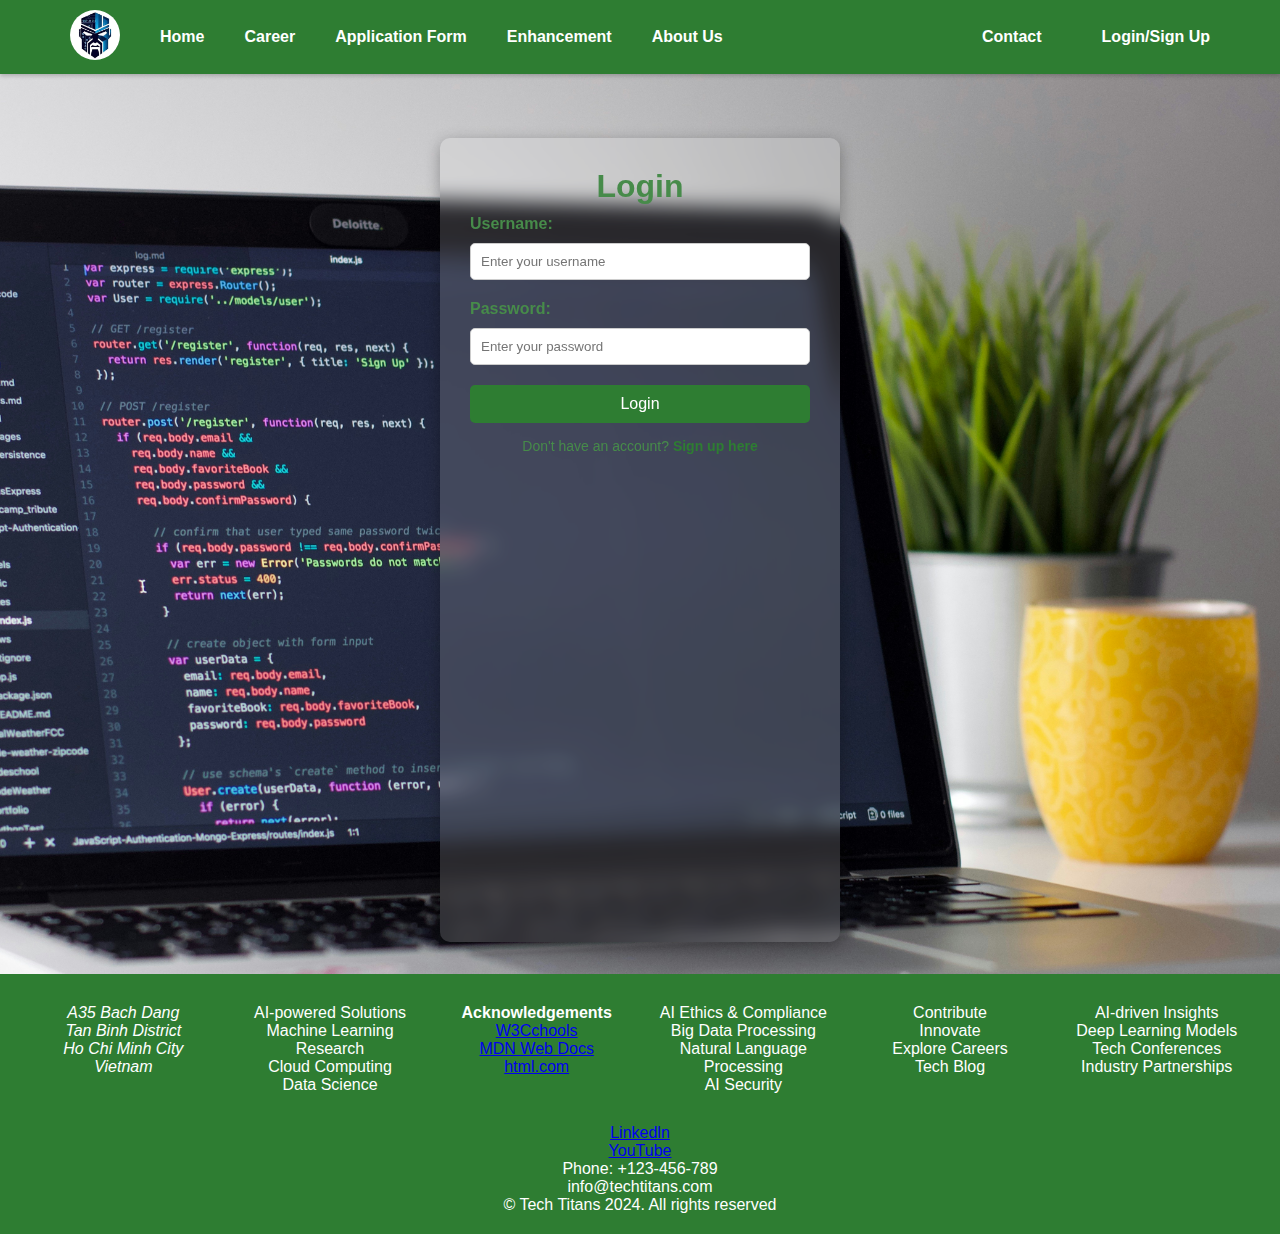
<file: assign1/assign1/login.html>
<!DOCTYPE html>
<html lang="en">
    <head>
        <meta charset="UTF-8">
        <meta name="description" content="Login Page">
        <meta name="author" content="Huy(html maker)">
        <meta name="author" content="Dung (Css maker)">
        <title>Log In - Tech Titans</title>
        <link rel="stylesheet" href="styles/styles.css">
    </head>
    <body>
        <nav class="nav_bar">
            <ul>
                <li><a href="./index.html" class="logo"><img src="./images/TechTitanLogo.jpg" alt="home page logo"></a></li>
                <li><a href="./index.html">Home</a></li>
                <li>
                    <div class="dropdown">
                        <button type="button" class="dropbutton">Career</button>
                        <div class="dropdown-content">
                            <a class="dropdown_link" href="jobs.html#frontend">Front-End Developer</a>
                            <a class="dropdown_link" href="jobs.html#backend">Back-End Developer</a>
                            <a class="dropdown_link" href="jobs.html#fullstack">Full-Stack Developer</a>
                        </div>
                    </div>
                </li>
                <li><a href="./apply.html">Application Form</a></li>
                <li><a href="./enhancements.html">Enhancement</a></li>
                <li><a href="./about.html">About Us</a></li>
                <div class="right-nav">
                    <li><a href="https://www.facebook.com/profile.php?id=61573048452750">Contact</a></li>
                    <li><a href="./login.html">Login/Sign Up</a></li>
                </div>
            </ul>
        </nav>
    <main class="login-body">
    <div class="login-container">
        <h1 id="login-title">Login</h1>
        <form action="#" method="post">
            <label for="username">Username:</label>
            <input id="username" type="text" name="username" required placeholder="Enter your username">
    
            <label for="password">Password:</label>
            <input id="password" type="password" name="password" required placeholder="Enter your password">
    
            <button type="submit" class="login-button">Login</button>
        </form>
        <p>Don't have an account? <a href="register.html">Sign up here</a></p>
    </div>
    </main>
    

   
    <footer class="footer-layout-loginpage">
        <div class="footer-column">
            <p><em>A35 Bach Dang<br>Tan Binh District<br>Ho Chi Minh City<br>Vietnam</em></p>
        </div>
        <div class="footer-column">
            <p>AI-powered Solutions<br>Machine Learning Research<br>Cloud Computing<br>Data Science</p>
        </div>
        <div class="footer-column">
            <p><strong>Acknowledgements</strong><br><a href="https://www.w3schools.com/">W3Cchools</a><br><a href="https://developer.mozilla.org/en-US/docs/Web/HTML">MDN Web Docs</a><br><a href="https://html.com/">html.com</a>
        </div>
        <div class="footer-column">
            <p>AI Ethics & Compliance<br>Big Data Processing<br>Natural Language Processing<br>AI Security</p>
        </div>
        <div class="footer-column">
            <p>Contribute<br>Innovate<br>Explore Careers<br>Tech Blog</p>
        </div>
        <div class="footer-column">
            <p>AI-driven Insights<br>Deep Learning Models<br>Tech Conferences<br>Industry Partnerships</p>
        </div>
        <div class="footer-bottom">
            <p><a href="https://www.linkedin.com/">Linkedln</a></p>
            <p><a href="https://youtu.be/0Sdopn8jm60">YouTube</a></p>
            <p>Phone: +123-456-789<br>info@techtitans.com</p>
            <p>&copy; Tech Titans 2024. All rights reserved</p>
        </div>
    </footer>
</body>
</html>
</file>
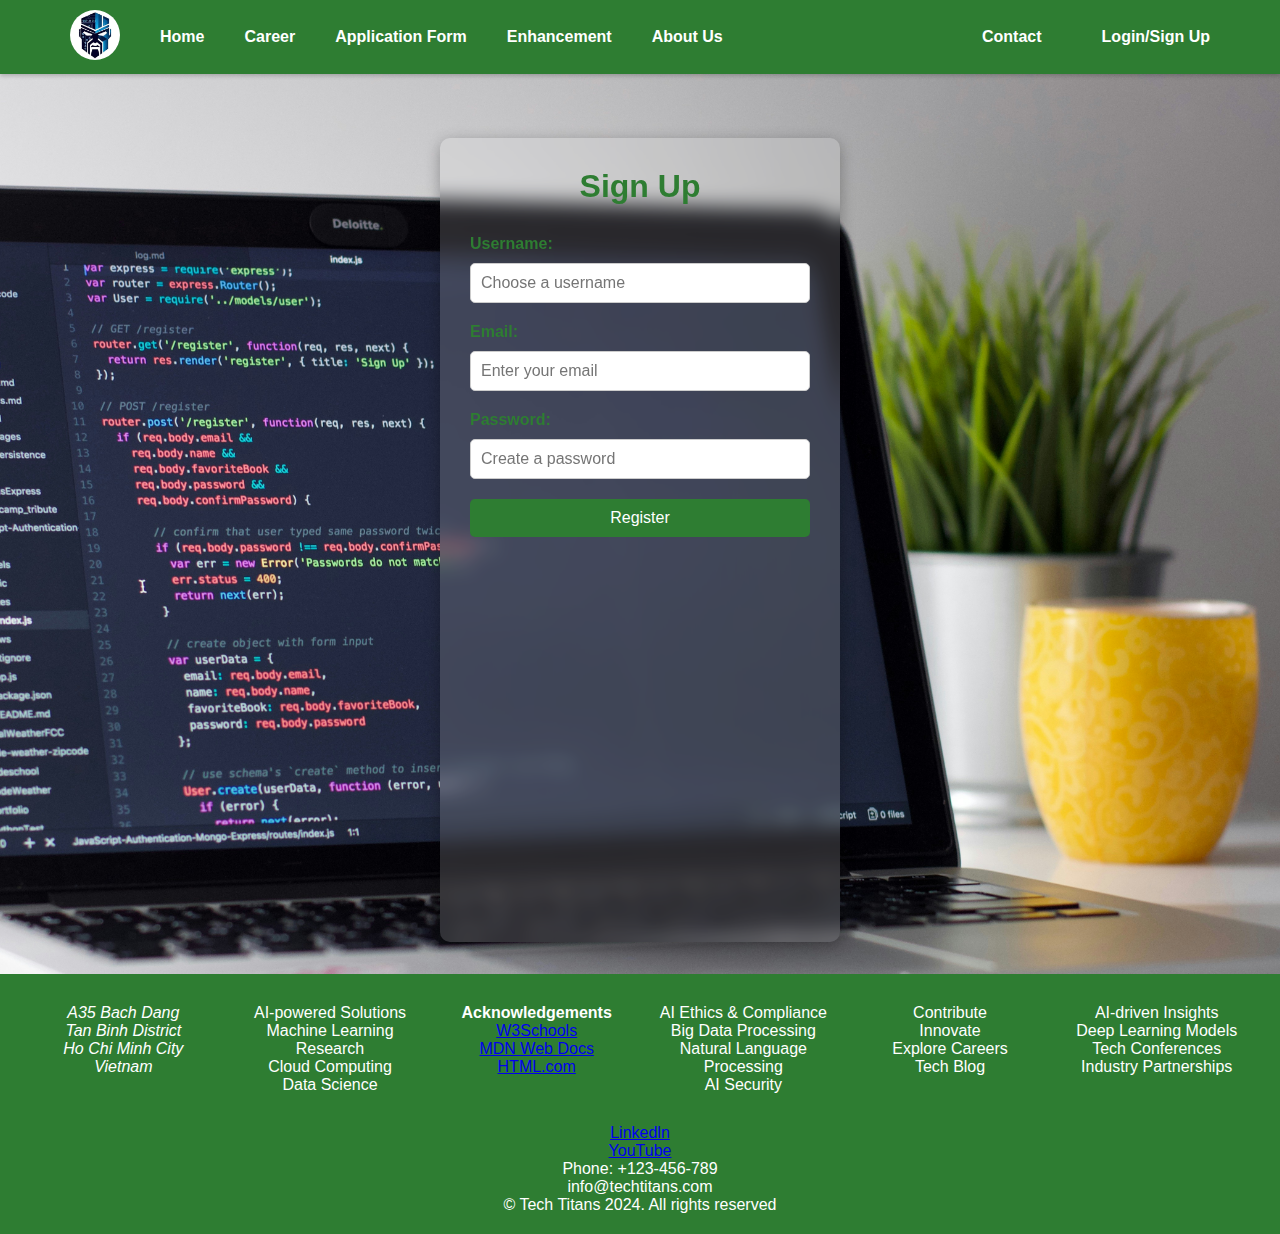
<file: assign1/assign1/register.html>
<!DOCTYPE html>
<html lang="en">
<head>
    <meta charset="UTF-8">
    <meta name="description" content="Register Page - Tech Titans">
    <meta name="author" content="Huy (Html maker)">
    <meta name="author" content="Dung (Css maker)">
    <meta name="viewport" content="width=device-width, initial-scale=1.0">
    <title>Register - Tech Titans</title>
    <link rel="stylesheet" href="styles/styles.css">
</head>
<body>
    <!-- Navigation Bar -->
    <nav class="nav_bar">
        <ul>
            <li><a href="./index.html" class="logo"><img src="./images/TechTitanLogo.jpg" alt="home page logo"></a></li>
            <li><a href="./index.html">Home</a></li>
            <li>
                <div class="dropdown">
                    <button type="button" class="dropbutton">Career</button>
                    <div class="dropdown-content">
                        <a class="dropdown_link" href="jobs.html#frontend">Front-End Developer</a>
                        <a class="dropdown_link" href="jobs.html#backend">Back-End Developer</a>
                        <a class="dropdown_link" href="jobs.html#fullstack">Full-Stack Developer</a>
                    </div>
                </div>
            </li>
            <li><a href="./apply.html">Application Form</a></li>
            <li><a href="./enhancements.html">Enhancement</a></li>
            <li><a href="./about.html">About Us</a></li>
            <div class="right-nav">
                <li><a href="https://www.facebook.com/profile.php?id=61573048452750">Contact</a></li>
                <li><a href="./login.html">Login/Sign Up</a></li>
            </div>
        </ul>
    </nav>

    <!-- Register Form -->
     <main class="register-body">
    <div class="register-container">
        <h1>Sign Up</h1>
        <form action="#" method="post">
            <label for="username">Username:</label>
            <input id="username" type="text" name="username" required placeholder="Choose a username">

            <label for="email">Email:</label>
            <input id="email" type="email" name="email" required placeholder="Enter your email">

            <label for="password">Password:</label>
            <input id="password" type="password" name="password" required placeholder="Create a password">

            <button type="submit" class="register-button">Register</button>
        </form>
    </div>
</main>
    <!-- Footer -->
    <footer class="footer-layout-registerpage">
        <div class="footer-column">
            <p><em>A35 Bach Dang<br>Tan Binh District<br>Ho Chi Minh City<br>Vietnam</em></p>
        </div>
        <div class="footer-column">
            <p>AI-powered Solutions<br>Machine Learning Research<br>Cloud Computing<br>Data Science</p>
        </div>
        <div class="footer-column">
            <p><strong>Acknowledgements</strong><br><a href="https://www.w3schools.com/">W3Schools</a><br><a href="https://developer.mozilla.org/en-US/docs/Web/HTML">MDN Web Docs</a><br><a href="https://html.com/">HTML.com</a></p>
        </div>
        <div class="footer-column">
            <p>AI Ethics & Compliance<br>Big Data Processing<br>Natural Language Processing<br>AI Security</p>
        </div>
        <div class="footer-column">
            <p>Contribute<br>Innovate<br>Explore Careers<br>Tech Blog</p>
        </div>
        <div class="footer-column">
            <p>AI-driven Insights<br>Deep Learning Models<br>Tech Conferences<br>Industry Partnerships</p>
        </div>
        <div class="footer-bottom">
            <p><a href="https://www.linkedin.com/">Linkedln</a></p>
            <p><a href="https://youtu.be/0Sdopn8jm60">YouTube</a></p>
            <p>Phone: +123-456-789<br>info@techtitans.com</p>
            <p>&copy; Tech Titans 2024. All rights reserved</p>
        </div>
    </footer>
</body>
</html>
</file>
<file: assign1/assign1/styles/styles.css>
/*index page*/
/* Reset Styles */
* {
    margin: 0;
    padding: 0;
    box-sizing: border-box;
    font-family: Arial, sans-serif;
}
/* HERO SECTION STYLES */
.hero {
    position: relative;
    width: 100%;
    height: 100vh;
    background: url('../images/bgindex.jpeg') no-repeat center center/cover;
    display: flex;
    align-items: center;
    justify-content: center;
    text-align: center;
    color: white;
}

/* Adding the Blur Effect */
.hero-overlay {
    position: absolute;
    top: 0;
    left: 0;
    width: 100%;
    height: 100%;
    background: inherit; /* Inherits background image */
    filter: blur(5px); /* Slightly reduced blur for more clarity */
    z-index: -1;
}

/* HERO TEXT CONTAINER */
.hero-text-container {
    position: absolute;
    width: 60%;
    display: flex;
    flex-direction: column;
    align-items: center;
}

/* Title Styling */
.hero-title h1 {
    font-size: 5rem;
    font-weight: bold;
    color: #059afd; 
    text-shadow: 3px 3px 10px rgba(255, 255, 255, 0.8); 
}

/* Description Box */
.hero-description {
    background: rgba(0, 0, 0, 0.7); /* Darker for better readability */
    padding: 20px;
    border-radius: 10px;
    box-shadow: 0px 4px 15px rgba(0, 0, 0, 0.4);
    font-size: 1.3em;
    line-height: 1.6;
    max-width: 80%;
    color: #FFD700; /* Gold text for contrast */
    text-shadow: 1px 1px 5px rgba(255, 215, 0, 0.7); /* Subtle glow */
}

/* Additional Animation */
.hero-title, .hero-description {
    animation: fadeIn 1.5s ease-in-out;
}

@keyframes fadeIn {
    from {
        opacity: 0;
        transform: translateY(-20px);
    }
    to {
        opacity: 1;
        transform: translateY(0);
    }
}


/* Centered Slideshow Wrapper */
.slideshow-wrapper {
    position: relative;
    width: 50%;
    margin: 0 auto;
    padding-top: 1em;
}

/* Slideshow Container */
.slideshow-container {
    position: relative;
    width: 100%;
    height: 500px;
    overflow: hidden;
    border-radius: 15px; /* More smooth edges */
    box-shadow: 0px 5px 15px rgba(0, 0, 0, 0.3);
}

/* Slide Styling */
.slide {
    position: absolute;
    width: 100%;
    height: 100%;
    opacity: 0;
    transition: opacity 1s ease-in-out;
}

/* Image Styling */
.slide img {
    width: 100%;
    height: 100%;
    object-fit: cover;
    border-radius: 15px;
}

/* CSS Animation for Auto-Sliding */
@keyframes slideShow {
    0% { opacity: 0; }
    10% { opacity: 1; }
    30% { opacity: 1; }
    40% { opacity: 0; }
    100% { opacity: 0; }
}

.slide:nth-child(1) { animation: slideShow 9s infinite; }
.slide:nth-child(2) { animation: slideShow 9s infinite 3s; }
.slide:nth-child(3) { animation: slideShow 9s infinite 6s; }

/* Responsive Design */
@media (max-width: 768px) {
    .hero-title h1 {
        font-size: 2.5em;
    }

    .hero-description {
        font-size: 1em;
    }

    .slideshow-wrapper {
        width: 90%;
    }

    .slideshow-container {
        height: 350px;
    }
}
/* General Styles */
body {
    margin: 0;
    font-family: Arial, sans-serif;
}

/* Updated styles.css */
.slideshow-bg {
    background-color: #2E7D32; /* Light grey for subtle contrast */
    min-height: 47em;
}

.slideshow-bg h2 {
    text-align: center;
    font-size: 3rem;
    color: white;
    padding: 1em;
}

#highlights-description {
    font-size: 1.3em;
    font-style: italic;
    color: #1B5E20; /* Darker green for better readability */
    margin-bottom: 20px;
}
/* Navbar Container */
.nav_bar {
    background-color: #2E7D32;
    box-shadow: 0 2px 4px rgba(0, 0, 0, 0.2);
    padding: 10px 50px;
    width: 100%;
    position: relative;
    top: 0;
    left: 0;
    z-index: 1000;
    display: flex;
    align-items: center;
}

/* Navbar List */
.nav_bar ul {
    list-style: none;
    display: flex;
    align-items: center;
    width: 100%;
}

.nav_bar ul li {
    margin: 0 20px;
    position: relative;
}

.nav_bar ul li a {
    color: #fff;
    text-decoration: none;
    font-weight: bold;
    transition: color 0.3s;
}

.nav_bar ul li a:hover {
    color: #C8E6C9;
}

.nav_bar .logo img {
    width: 50px;
    height: 50px;
    border-radius: 50%;
}

.nav_bar .right-nav {
    display: flex;
    gap: 20px;
    margin-left: auto;
    align-items: center;
}

/* Dropdown Styles */
.dropdown {
    position: relative;
}

.dropbutton {
    background: none;
    border: none;
    color: white;
    font-weight: bold;
    cursor: pointer;
    padding: 0;
    font-size: 16px;
}

.dropdown-content {
    display: none;
    position: absolute;
    background-color: #388E3C;
    box-shadow: 0 8px 16px rgba(0, 0, 0, 0.2);
    z-index: 1;
    min-width: 160px;
    border-radius: 4px;
}

.dropdown-content a {
    color: white;
    padding: 10px 20px;
    text-decoration: none;
    display: block;
    transition: background 0.3s;
}

.dropdown-content a:hover {
    background-color: #4CAF50;
}

.dropdown:hover .dropdown-content {
    display: block;
}

/* Index styling */
.index-background {
    background-color: #c1e3c3; 
    min-height: 24em;
}

.index-background h2 {
    font-size: 2rem;
    padding: 1em;
}

.index-opportunities {
    display: grid;
    grid-column: 1;
    list-style-position: inside;
    list-style-image: url('data:image/svg+xml,<svg xmlns="http://www.w3.org/2000/svg" viewBox="0 0 24 24"><path d="M9 19c-.26 0-.51-.1-.71-.29l-6-6A.996.996 0 1 1 3.7 11.3l5.29 5.29L20.28 5.3a.996.996 0 1 1 1.41 1.41l-12 12c-.2.2-.45.29-.71.29Z" fill="%23FFFFFF"></path></svg>');
    justify-content: center;
    align-items: center;
    gap: 3em;
    width: 100%;
    text-align: left;
}

.index-opportunities li::marker {
    font-size: 3em;
}

#op-col1-row1 {
    grid-column: 1;
    grid-row: 1;
    background-color: #000000;
    min-height: 5em;
    padding-bottom: 1em;
    border-radius: 10px;
    font-weight: bold;
    color: white;
    padding-left: 1em;
}

#op-col2-row1 {
    grid-column: 2;
    grid-row: 1;
    background-color: #000000;
    min-height: 5em;
    padding-bottom: 1em;
    border-radius: 10px;
    font-weight: bold;
    color: white;
    padding-left: 1em;
}

#op-col1-row2 {
    grid-column: 1;
    grid-row: 2;
    background-color: #000000;
    min-height: 5em;
    padding-bottom: 1em;
    border-radius: 10px;
    font-weight: bold;
    color: white;
    padding-left: 1em;
    padding-right: 1em;
}

#op-col2-row2 {
    grid-column: 2;
    grid-row: 2;
    background-color: #000000;
    min-height: 5em;
    padding-bottom: 1em;
    border-radius: 10px;
    font-weight: bold;
    color: white;
    padding-left: 1em;
    padding-right: 1em;

}

/* Footer Styles */
.footer-layout {
    background-color: #2E7D32;
    color: white;
    padding: 20px;
    display: flex;
    flex-wrap: wrap;
    justify-content: space-around;
    text-align: center;
    width: 100%;
}

.footer-column {
    flex: 1;
    min-width: 150px;
    margin: 10px;
}

.footer-bottom {
    width: 100%;
    text-align: center;
    margin-top: 20px;
}

    /*apply page css*/
/* Global Styles */
* {
    margin: 0;
    padding: 0;
    box-sizing: border-box;
    font-family: Arial, sans-serif;
}

body {
    background: url("../images/apply-form-bg.jpg") no-repeat center center/cover;
    color: #000;
}

/* Navbar Container */
.nav_bar {
    background-color: #2E7D32;
    box-shadow: 0 2px 4px rgba(0, 0, 0, 0.2);
    padding: 10px 50px;
    width: 100%;
    position: relative;
    top: 0;
    left: 0;
    z-index: 1000;
    display: flex;
    align-items: center;
}

/* Navbar List */
.nav_bar ul {
    list-style: none;
    display: flex;
    align-items: center;
    width: 100%;
}

.nav_bar ul li {
    margin: 0 20px;
    position: relative;
}

.nav_bar ul li a {
    color: #fff;
    text-decoration: none;
    font-weight: bold;
    transition: color 0.3s;
}

.nav_bar ul li a:hover {
    color: #C8E6C9;
}

.nav_bar .logo img {
    width: 50px;
    height: 50px;
    border-radius: 50%;
}

.nav_bar .right-nav {
    display: flex;
    gap: 20px;
    margin-left: auto;
    align-items: center;
}

/* Dropdown Styles */
.dropdown {
    position: relative;
}

.dropbutton {
    background: none;
    border: none;
    color: white;
    font-weight: bold;
    cursor: pointer;
    padding: 0;
    font-size: 16px;
}

.dropdown-content {
    display: none;
    position: absolute;
    background-color: #388E3C;
    box-shadow: 0 8px 16px rgba(0, 0, 0, 0.2);
    z-index: 1;
    min-width: 160px;
    border-radius: 4px;
}

.dropdown-content a {
    color: white;
    padding: 10px 20px;
    text-decoration: none;
    display: block;
    transition: background 0.3s;
}

.dropdown-content a:hover {
    background-color: #4CAF50;
}

.dropdown:hover .dropdown-content {
    display: block;
}

/* Main Content */
#apply-container {
    display: flex;
    justify-content: center;
    align-items: center;
    padding: 40px;
    min-height: 80vh;
    gap: 20px;
    background: whitesmoke;
    border-radius: 10px;
    margin: auto;
    width: 75%;
    height: 70vh;
    margin-top: 20px; 
    margin-bottom: 20px;
}

#apply-image-container {
    flex: 1;
    display: flex;
    justify-content: center;
    align-items: center;
    width: 40%;
    height: 100%;
}

#apply-image {
    width: 100%;
    height: auto;
    object-fit: contain;
    width: 470px;
    height: 530px;
}

#apply-form-container {
    flex: 1;
    max-width: 50%;
    width: 100%;
    height: 100%;
    background: whitesmoke;
    padding: 20px;
    border-radius: 10px;
    overflow-y: auto;
    margin-bottom: 20px;
}

#apply-form-container h1 {
    text-align: center;
    color: #2f6e31;
    margin-bottom: 30px;
}

/* Form Styling */
.form_apply {
    display: flex;
    flex-direction: column;
    gap: 10px;
}

.fieldset_apply{
	margin-bottom: 5px;
	border: 1px solid #acd5a9;
	padding: 10px;
	border-radius: 4px;

}.label_apply {
	display: block;
	margin-bottom: 5px;
}


.input_apply,
.select_apply {
	width: 100%;
	padding: 10px;
	margin: 5px 0 15px 0;
	border: 1px solid #acd5a9;
	border-radius: 4px;
	background-color: whitesmoke;
	font-size: 14px;
}


.apply-reset-button {
    display: flex;
    justify-content: space-between;
    margin-top: 10px;
}

button {
    background-color: #2f6e31;
    color: white;
    padding: 8px 12px;
    border: none;
    border-radius: 5px;
    cursor: pointer;
}

button:hover {
    background-color: #1e4a22;
}

/* Footer Styles */
.footer-layout {
    background-color: #2E7D32;
    color: white;
    padding: 20px;
    display: flex;
    flex-wrap: wrap;
    justify-content: space-around;
    text-align: center;
    width: 100%;
}

.footer-column {
    flex: 1;
    min-width: 150px;
    margin: 10px;
}

.footer-bottom {
    width: 100%;
    text-align: center;
    margin-top: 20px;
}
/* Jobs page styling */
.job {
    width: 60%;
    margin: 50px 15px 20px 20px;
    padding: 20px;
    border: 5px solid green;
    border-radius: 20px;
    background-color:whitesmoke;
}
.jobs header
{
    background-color: #4CAF50;
	color: #303030;
	padding: 40px 0;
	text-align: center;
    font-size: large;

}
aside {
	float: right;
	width: 25%;
	margin-top: 50px;
	margin-right: 20px;
	padding: 20px;
	border: 5px solid green;
	border-radius: 20px;
    background-color: whitesmoke;
  }
.tag {
	padding: 10px 18px;
	background: #008000;
	border-radius: 4px;
	border: none;
	color: #FFFFFF;
	font-weight: bold;
  }
.button-container {
	width: 100%;
	margin-top: 50px;
	display: flex;
	justify-content: center;
}
  
.job > *,
.job-description > *,
.filter-section > *,
.experience-level > *,
.salary-range > *,
.work-place > *,
.experience-level-checkbox-list > *,
.work-place-checkbox-list > *,
.filter-salary-range >*,
.filter-work-place >*,
.filter-experience-level >*
{
  margin-bottom: 15px;
}


.work-place,
.experience-level,
.salary-range,
.button-group {
  display: flex;
  align-items: center;
  gap: 20px;
}

.slider {
	width: 100%;
	height: 25px;
	background: whitesmoke;
	outline: none;
}
 





    /* About page styling */
 
    /*  About styling */

            #about-background {
                background-image: url(../images/office2.png);
                background-repeat: no-repeat;
                background-position: center;
                background-attachment: fixed;
                background-size: cover;
            }

           .about-content {
            padding: 1em;
            border-radius: 8px;
            box-shadow: 0 0 10px rgba(0, 0, 0, 0.1);
            display: grid;
            grid-template-columns: 1fr 1fr;
            min-height: 20em;
            }

    
            .about-content h2 {
            font-size: 2rem;
            margin-bottom: 1em;
            grid-column: 1 / 3;
            grid-row: 1;
            padding-left: .5em;
            padding-top: .5em;
            }
    
            .about-text {
                grid-column: 1;
                grid-row: 2;
                width: 100%;
            }
    
            .about-content img {
                grid-column: 2;
                grid-row: 2;
            }
    
            .about-text dl {
                display: grid;
                grid-template-columns: 1fr 1fr;
            }
    
            .about-text dl dt {
                font-weight: bold;
                grid-column: 1;
                margin-bottom: 4em;
                margin-left: 4em;
            }

            .about-text dl dt:first-child, .about-text dl dd:nth-child(2) {
                margin-top: 2em;
            }
    
            .about-text dl dd {
                grid-column: 2;
                text-align: right;
                margin-right: 10em;
            }
    
            .about-content img {
                border-radius: 8px;
                width: 100%;
                min-height: 15em;
                height: 20em;
                border: 2px solid #000000;
                justify-self: center;
            }
    
    /* Member styling */
    
            .about-center {
                display: flex;
                justify-content: center;
            }

           #member-title {
            display: inline-block;
            text-align: center;
            margin-top: 2em;
            padding: 1em;
            font-size: 3rem;
            background: #fdfdfd80;
            border-radius: 20px;
            color: #000;
            box-shadow: 0 4px 8px rgba(0, 0, 0, 0.1);

            }
    
           .member-content {
            display: grid;
            grid-template-columns: 2fr 1fr 1fr;
            padding: 1em;
            background-color: #d2e2cd;
            border-radius: 8px;
            box-shadow: 0 0 10px rgba(0, 0, 0, 0.1);
            min-height: 30em;
            }
    
            .member-content:nth-child(odd) {
            grid-template-columns: 1fr 1fr 2fr;
            background-color: lightgrey;
            }
    
            .text-content {
            grid-column: 1;
            padding: 2em;
            }
    
            .member-content img {
            grid-column: 3;
            }
    
            .member-content:nth-child(odd) .text-content {
            grid-column: 3;
            }
    
            .member-content:nth-child(odd) img {
            grid-column: 1;
            grid-row: 1;
            }
    
       
            .text-content h3 {
            margin-bottom: 20px;
            text-align: left;
            display: inline-block;
            width: 100%;
            font-weight: bold;
            font-size: 2.5rem;
            }
    
            .text-content h3 span {
            font-weight: lighter;
            font-style: italic;
            margin-left: 2em;
            font-size: 1.5rem;
            }
    
            .text-content dl dt {
            padding: 5px;
            margin-bottom: 1em;
            background-color: yellow;
            display: inline-block;
            font-weight: bold;
            border: 2.5px solid black;
            border-radius: 20px;
            }
    
            .text-content dl dd ul li {
            margin-bottom: 1em;
            margin-left: 3em;
            list-style-image: url('data:image/svg+xml,<svg xmlns="http://www.w3.org/2000/svg" viewBox="0 0 24 24"><path d="M12 2 4 12l8 10 8-10-8-10Z" fill="%23000000"></path></svg>');
            }
    
            .text-content dl dd ul li::marker {
            font-size: 2em;
            }    
    
            .member-content img {
            border-radius: 8px;
            width: 100%;
            min-height: 150px;
            border: 2px solid #000000;
            justify-self: center;
            min-height: 400px;
            height: 30em;
            }
    
    
    
    /* Table styling */
    
            .table-content {
                padding: 2em;
                background-image: url(../images/office3.png);
                background-repeat: no-repeat;
                background-position: center;
                background-attachment: fixed;
                background-size: cover;
            }
    
            .table-content h2 {
                display: inline-block;
                text-align: center;
                margin-top: 2em;
                padding: 1em;
                font-size: 3rem;
                background: #00000080;
                border-radius: 20px;
                color: #4CAF50;
                box-shadow: 0 4px 8px rgba(0, 0, 0, 0.1);
            }
    
            .table-content table {
                width: 100%;
                border-collapse: collapse;
                border: none;
                table-layout: fixed;
            }
    
            .table-content table thead {
                background-color: #4CAF50;
                color: white;
            }
    
            .table-content table thead th, .table-content table tbody td {
                padding: 10px;
                text-align: center;
                border: 1px solid #ddd;
            }
    
            .table-content table tbody tr:nth-child(odd) {
                background-color: #f4f4f4;
            }
    
            .table-content table tbody tr:nth-child(even) {
                background-color: #e0e0e0; 
            }
    
            .table-content tbody .td-highlight {
                background-color: #C8E6C9;
            }
    
            .table-content tbody .td-highlight:hover {
                background-color: #4CAF50;
            }
    
            .table-content tbody td {
                position: relative;
            }
    
            #tne10006:hover::after {
                content: "Instructor: Mr. Ky Trung Pham";
                position: absolute;
                bottom: 102.5%;
                left: 50%;
                transform: translateX(-50%);
                background-color: #fff;
                color: #000;
                padding: 5px;
                border: 1px solid #000000;
                border-radius: 10px;
                box-shadow: 0 0 10px rgba(0, 0, 0, 0.1);
                white-space: nowrap;
                z-index: 1;
            }
    
            #cos10026:hover::after {
                content: "Instructor: Mr. Trung Nguyen";
                position: absolute;
                bottom: 102.5%;
                left: 50%;
                transform: translateX(-50%);
                background-color: #fff;
                color: #000;
                padding: 5px;
                border: 1px solid #000000;
                border-radius: 10px;
                box-shadow: 0 0 10px rgba(0, 0, 0, 0.1);
                white-space: nowrap;
                z-index: 1;
            }
    
            #group-meeting:hover::after {
                content: "All members";
                position: absolute;
                bottom: 102.5%;
                left: 50%;
                transform: translateX(-50%);
                background-color: #fff;
                color: #000;
                padding: 5px;
                border: 1px solid #000000;
                border-radius: 10px;
                box-shadow: 0 0 10px rgba(0, 0, 0, 0.1);
                white-space: nowrap;
                z-index: 1;
            }

    /*Register page*/

    /* Register Page Background */
.register-body {
    background: url('https://images.unsplash.com/photo-1517694712202-14dd9538aa97') no-repeat center center/cover;
    min-height: 100vh;
    display: flex;
    flex-direction: column;
    justify-content: center;
    align-items: center;
}

.register-body::before {
    content: "";
    position: absolute;
    top: 0;
    left: 0;
    width: 100%;
    height: 100%;
    background: inherit;
    filter: blur(8px);
    z-index: -1;
}

/* Register Form Container */
.register-container {
    background: rgba(255, 255, 255, 0.2);
    backdrop-filter: blur(10px);
    padding: 40px;
    border-radius: 10px;
    box-shadow: 0 0 10px rgba(0, 0, 0, 0.3);
    width: 100%;
    text-align: center;
    margin-bottom: 2em;
    margin-top: 4em;
}

/* Register Heading */
.register-container h1 {
    font-size: 2rem;
    color: #2E7D32;
    margin-bottom: 20px;
}
/* Align labels to the left */
.register-container label {
    text-align: left;
    display: block;
    font-weight: bold;
    margin-top: 10px;
    color : #2E7D32;
}

/* Register Form */
.register-container form {
    display: flex;
    flex-direction: column;
}

/* Input Fields */
.register-container input {
    width: 100%;
    padding: 12px;
    margin: 8px 0;
    border: 1px solid #ccc;
    border-radius: 5px;
    font-size: 16px;
}

/* Register Button */
.register-button {
    width: 100%;
    padding: 12px;
    background-color: #2E7D32;
    color: white;
    font-size: 18px;
    border: none;
    border-radius: 5px;
    cursor: pointer;
    margin-top: 10px;
    transition: background 0.3s;
}

.register-button:hover {
    background-color: #1A331A;
}

/* Responsive Layout */
@media (max-width: 768px) {
    .register-container {
        width: 90%;
        padding: 30px;
    }
}
/* Ensure full height layout */
.register-body {
    display: flex;
    flex-direction: column;
    min-height: 100vh; /* Ensure page fills the viewport */
    justify-content: center; /* Center the form */
    align-items: center;
    background: url('https://images.unsplash.com/photo-1517694712202-14dd9538aa97') no-repeat center center/cover;
}

/* Ensures the form container takes the remaining space */
.register-container {
    background: rgba(255, 255, 255, 0.15);
    backdrop-filter: blur(10px);
    padding: 30px;
    border-radius: 10px;
    box-shadow: 0px 4px 15px rgba(0, 0, 0, 0.3);
    width: 100%;
    max-width: 400px;
    text-align: center;
    flex-grow: 1; /* Pushes footer to the bottom */
}

/* Space out the form inputs */
.register-container input {
    width: 100%;
    padding: 10px;
    margin: 10px 0;
    border-radius: 5px;
    border: 1px solid #ccc;
}

/* Register button */
.register-button {
    background-color: #2E7D32;
    color: white;
    padding: 10px;
    border: none;
    border-radius: 5px;
    cursor: pointer;
    width: 100%;
    font-size: 16px;
    margin-top: 10px;
}

.register-button:hover {
    background-color: #1B5E20;
}

/* Footer always at the bottom */
.footer-layout-registerpage {
    background-color: #2E7D32;
    color: white;
    padding: 20px;
    display: flex;
    flex-wrap: wrap;
    justify-content: space-around;
    text-align: center;
    width: 100%;
    margin-top: auto; /* Ensures footer stays at the bottom */
}
/* Ensure full height layout for login page */

.login-body {
    display: flex;
    flex-direction: column;
    min-height: 100vh; /* Ensure full-page height */
    justify-content: center;
    align-items: center;
    background: url('https://images.unsplash.com/photo-1517694712202-14dd9538aa97') no-repeat center center/cover;
}


/* Align labels to the left */
.login-container label {
    text-align: left;
    display: block;
    font-weight: bold;
    margin-top: 10px;
}
/* Login container */
.login-container {
    background: rgba(255, 255, 255, 0.15);
    backdrop-filter: blur(10px);
    padding: 30px;
    border-radius: 10px;
    box-shadow: 0px 4px 15px rgba(0, 0, 0, 0.3);
    width: 100%;
    max-width: 400px;
    text-align: center;
    color: #478b4a;
    flex-grow: 1; /* Pushes footer to the bottom */
    margin-top: 4em;
    margin-bottom: 2em;
}

/* Login Text */
#login-title {
    font-size: 2rem;
}

/* Form Fields */
.login-container input {
    width: 100%;
    padding: 10px;
    margin: 10px 0;
    border-radius: 5px;
    border: 1px solid #ccc;
}

/* Login Button */
.login-button {
    background-color: #2E7D32;
    color: white;
    padding: 10px;
    border: none;
    border-radius: 5px;
    cursor: pointer;
    width: 100%;
    font-size: 16px;
    margin-top: 10px;
}

.login-button:hover {
    background-color: #1B5E20;
}

/* Center the sign-up link */
.login-container p {
    margin-top: 15px;
    font-size: 14px;
}

.login-container a {
    color: #2E7D32;
    font-weight: bold;
    text-decoration: none;
}

.login-container a:hover {
    text-decoration: underline;
}

/* Footer always at the bottom */
.footer-layout-loginpage {
    background-color: #2E7D32;
    color: white;
    padding: 20px;
    display: flex;
    flex-wrap: wrap;
    justify-content: space-around;
    text-align: center;
    width: 100%;
    margin-top: auto; /* Keeps footer at bottom */
}
    
/* Enhancement styling */

/* Header styling */
.enhance-header-background {
    min-height: 30em;
    background-image: url(../images/enhance-background.png);
    background-repeat: no-repeat;
    background-position: center;
    background-attachment: fixed;
    background-size: cover;
}

.enhance-header-background h1 {
    font-size: 6rem;
    padding-top: 1em;
    text-align: center;
}

.enhance-header-background p {
    text-align: center;
}

/* First enhance content */

.first-enhance-content {
    display: grid;
    grid-template-columns: 2fr 1fr;
    background-color: lightgrey;
    min-height: 30em;
}

#first-enhance-text {
    grid-column: 1;
}

#first-enhance-text h2 {
    padding: 1em;
    font-size: 3rem;
}

#first-enhance-text p {
    padding: 1em;
    margin-left: 2em;
    margin-right: 8em;
    line-height: 2em;
}

#first-enhance-image {
    grid-column: 2;
}

#first-enhance-image img {
    max-width: 100%;
    height: auto;
    min-height: 25em;
    height: 20em;
    width: 100%;
    max-width: 300px;
    padding: 1em;
    margin-left: 4em;
    margin-top: 2em;
}

#first-enhance-image img:hover {
    background-color: #089bfd3c;
    border-radius: 20px;
    border: 2px solid black;
}

/* Second enhance content */
#second-enhance-title {
    font-size: 4rem;
    padding: 1em;
    text-align: center;
    color: lightgrey;
}

.second-enhance-content {
    background-color: lightgreen;
    min-height: 25em;
}

.second-enhance-content h4 {
    font-size: 2.5rem;
    padding: 1em;
    text-align: center;
}

#second-enhance-layout {
    display: grid;
    grid-template-columns: 1fr 1fr 1fr;
    justify-content: center;
    gap: 8em;
    text-align: center;
}

#second-enhance-layout dt {
    padding: 1em;
    font-weight: bold;
    display: inline-block;
    border: 2px solid black;
    border-radius: 20px;
    background-color: yellow;
    margin-bottom: 2em;
}

#second-enhance-layout dd {
    padding-left: 2em;
    padding-right: 2em;
    line-height: 2em;
}

/* Third enhance content */


.third-enhance-content {
    background-color: #a7c5e2;
    min-height: 30em;
}

.third-enhance-content h4 {
    font-size: 2.5rem;
    padding: 1em;
    
}

.third-enhance-layout {
    display: grid;
    grid-template-columns: 1fr 2fr;
}

#third-enhance-image {
    grid-column: 1;
    grid-row: 1;
}

#third-enhance-image img {
    height: 25em;
    width: 100%;
    max-width: 250px;
    padding: 1em;
    margin-left: 1.5em;
}

#third-enhance-image img:hover {
    background-color: #089bfd3c;
    border-radius: 20px;
    border: 2px solid black;
} 

.signup-step {
    display: grid;
    grid-template-columns: 1fr 1fr;
    padding: 2em;
    gap: 2em;
    list-style-type: none;
    list-style-position: inside;
    counter-reset: number;
}

.signup-step li::before {
    content: counter(number);
    counter-increment: number;
    padding-left: .5em;
    padding-right: .5em;
    margin-right: .5em;
    display: inline-block;
    background-color: yellow;
    border: 2px solid black;
    border-radius: 40px;
}

.signup-step li {
    line-height: 2em;
}

/* Fourth enhance content */


.fourth-enhance-content {
    background-color: lightgrey;
    min-height: 30em;
}

.fourth-enhance-content h3 {
    font-size: 3rem;
    padding: 1em;
    text-align: center;
    margin-bottom: .5em;
}

.fourth-enhance-layout {
    display: grid;
    grid-template-columns: 1fr 1fr 1fr;
    justify-content: center;
    gap: 8em;
    text-align: center;
}

.fourth-enhance-layout dt {
    padding: 1em;
    font-weight: bold;
    display: inline-block;
    border: 2px solid white;
    border-radius: 20px;
    background-color: #2E7D32;
    margin-bottom: 2em;
    color: white;
}

.fourth-enhance-layout dd {
    padding-left:  2em;
    padding-right: 2em;
    line-height: 2em;
}
</file>
